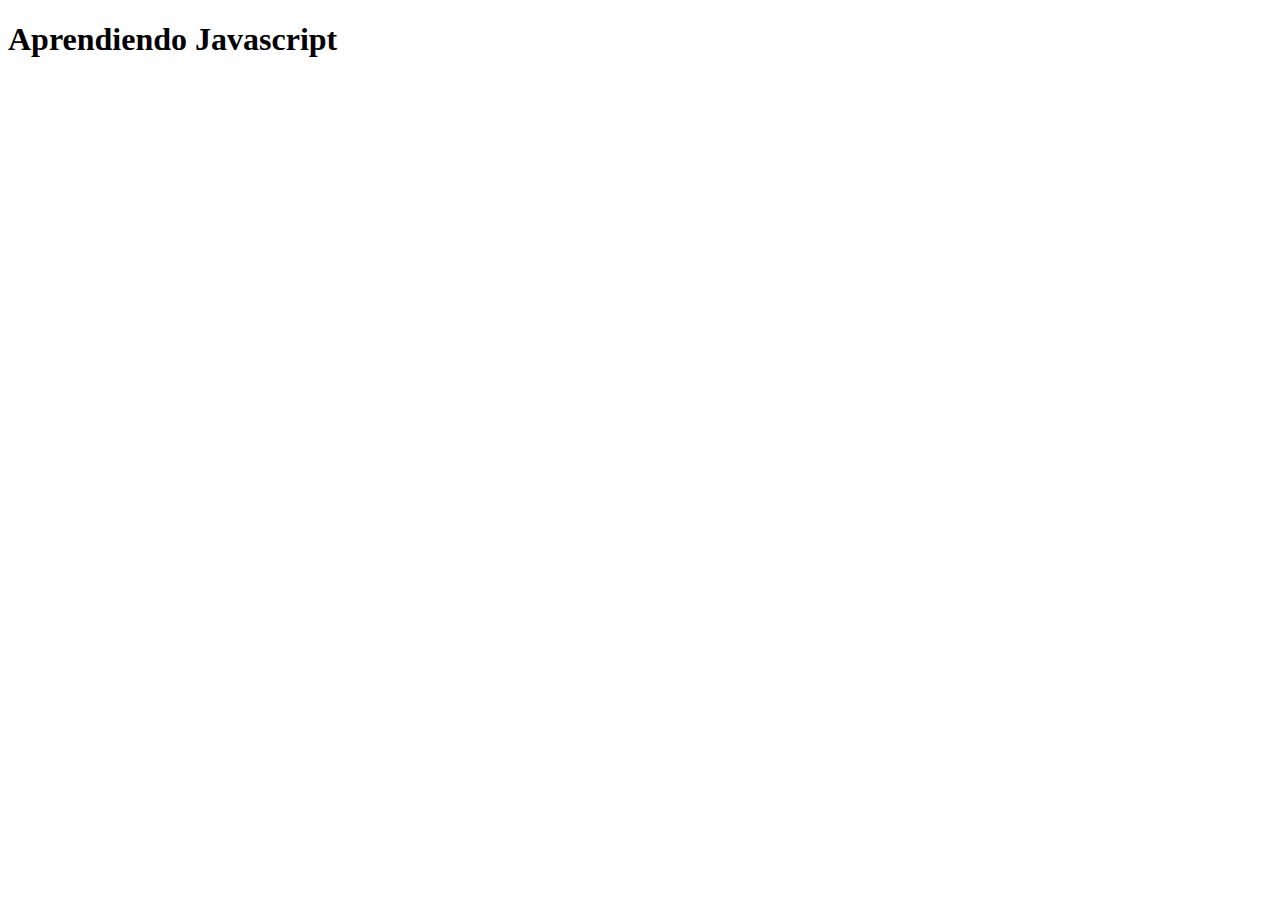
<file: index.html>
<!DOCTYPE html>
<html lang="es">
<head>
    <meta charset="UTF-8">
    <meta name="viewport" content="width=device-width, initial-scale=1.0">
    <title>Document</title>
</head>
<body> 
    <h1>Aprendiendo Javascript</h1>
    
    
    <div id="app"></div>

    <script src="app.js"></script>
</body>
</html>
</file>
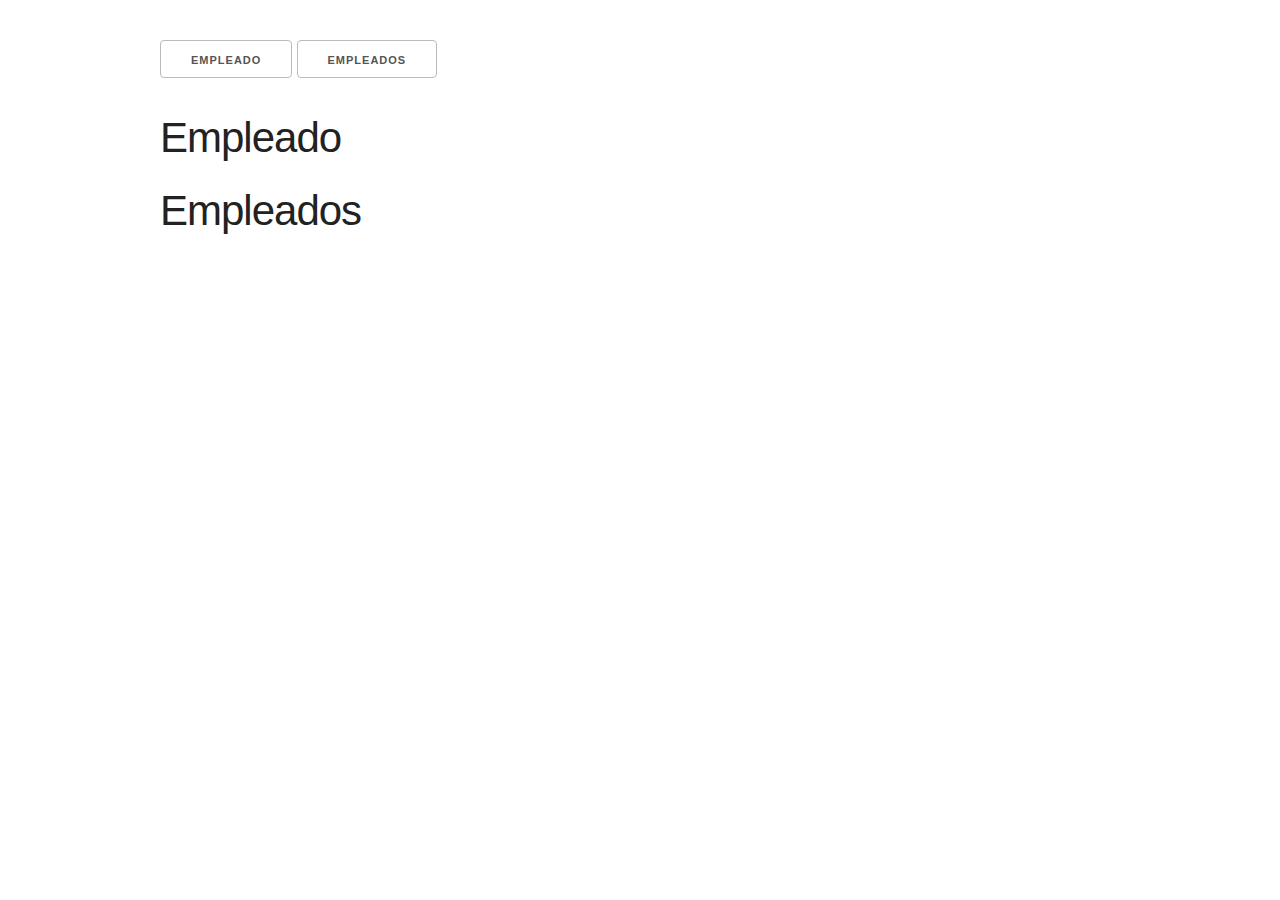
<file: ajax-json/index.html>
<!DOCTYPE html>
<html lang="en">
<head>
    <meta charset="UTF-8">
    <meta name="viewport" content="width=device-width, initial-scale=1.0">
    <meta http-equiv="X-UA-Compatible" content="ie=edge">
    <title>JavaScript Sandbox</title>
    <link rel="stylesheet" href="css/normalize.css">
    <link rel="stylesheet" href="css/skeleton.css">
    <link rel="shortcut icon" href="images/favicon.png" type="image/x-icon">
</head>
<body>
    <div class="container">
        <button id="boton1">empleado</button>
        <button id="boton2">empleados</button>
        <br><br>
        <h2>Empleado</h2>
        <div id="empleado"></div>
        <h2>Empleados</h2>
        <div id="empleados"></div>

        <script src="app.js"></script>
    </div>


    <style>
        .container {
            margin-top: 40px;
        }
    </style>
</body>
</html>
</file>
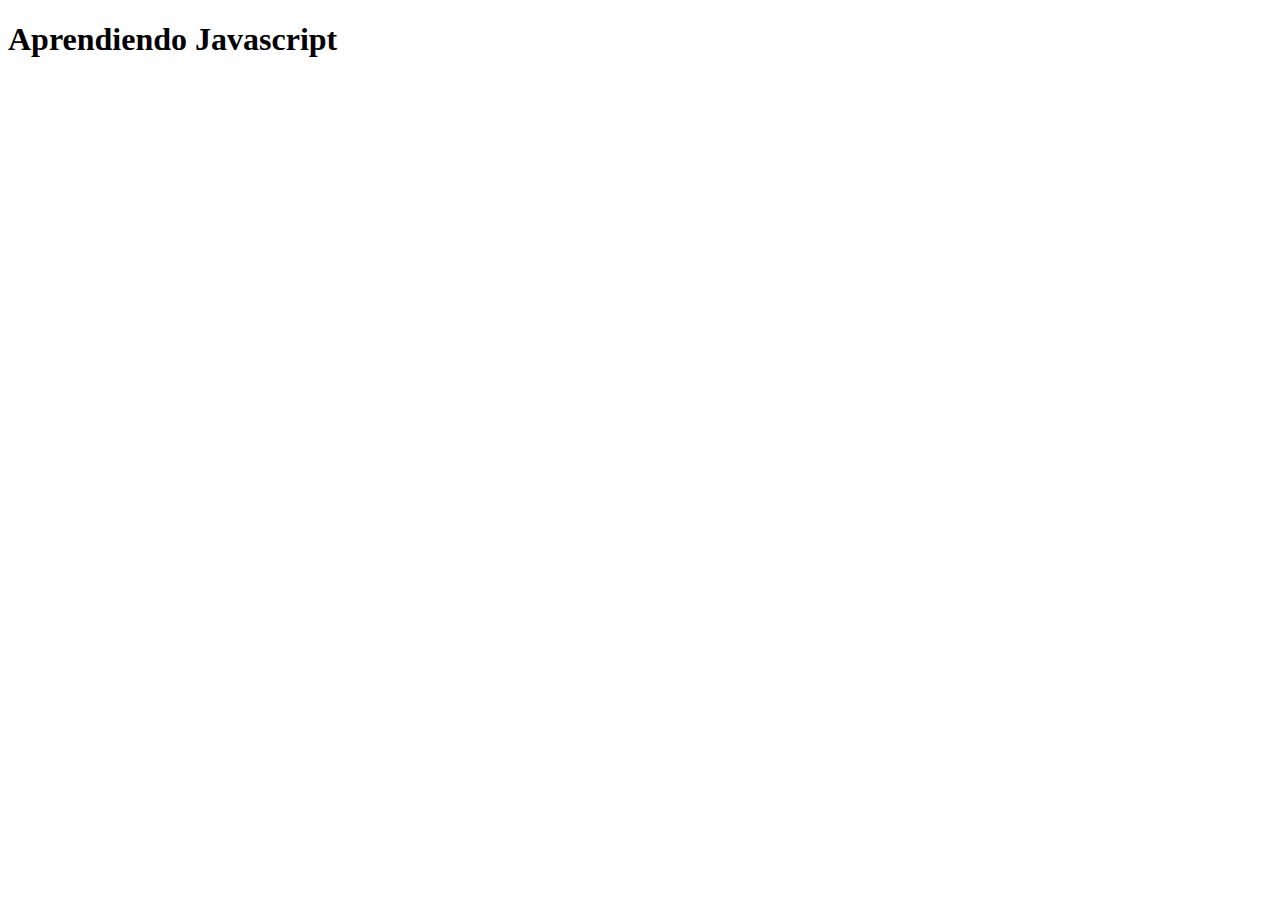
<file: async-js/index.html>
<!DOCTYPE html>
<html lang="es">
<head>
    <meta charset="UTF-8">
    <meta name="viewport" content="width=device-width, initial-scale=1.0">
    <title>Document</title>
    <style>
        .barra{
            background-color: blue;
            width: 0%;
            height: 20px;
        }
    </style>
</head>
<body>
    <h1>Aprendiendo Javascript</h1>

    <div class="barra"></div>

    <div id="app"></div>

    <script src="app.js"></script>
</body>
</html>
</file>
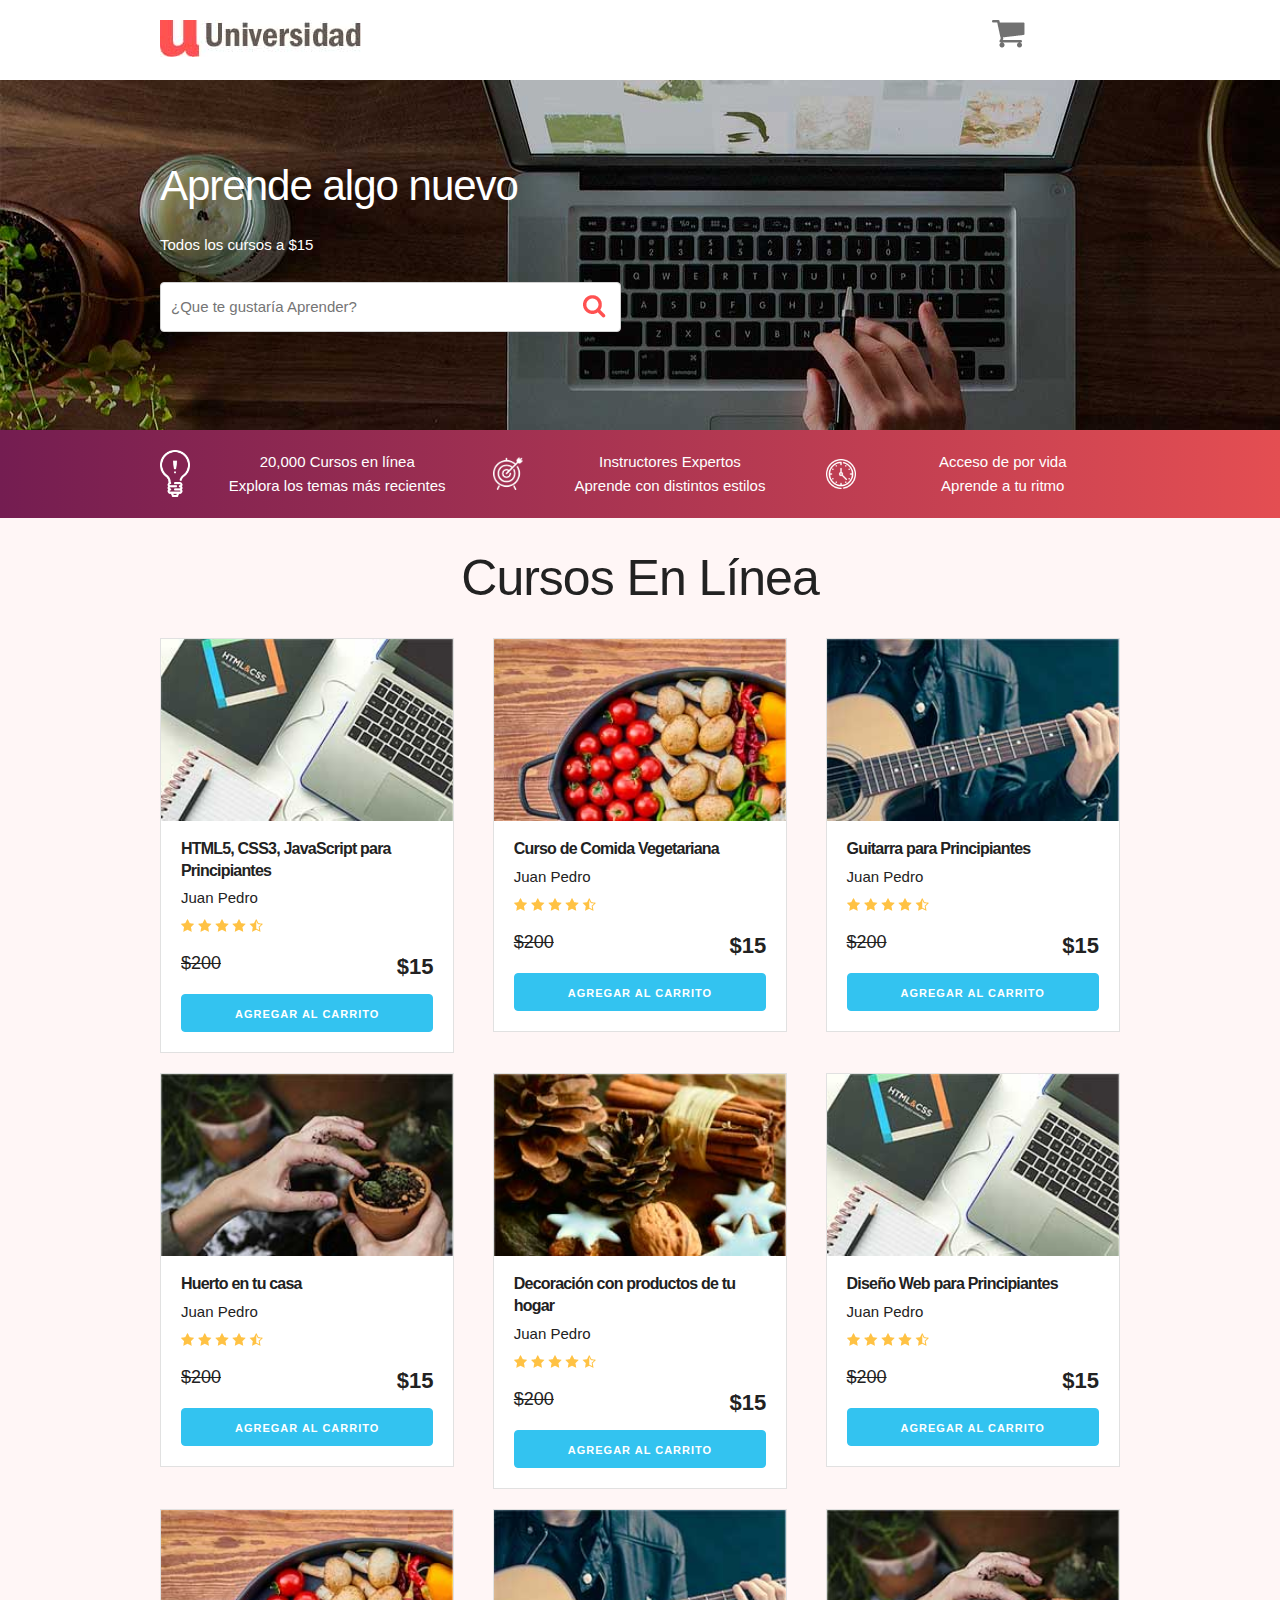
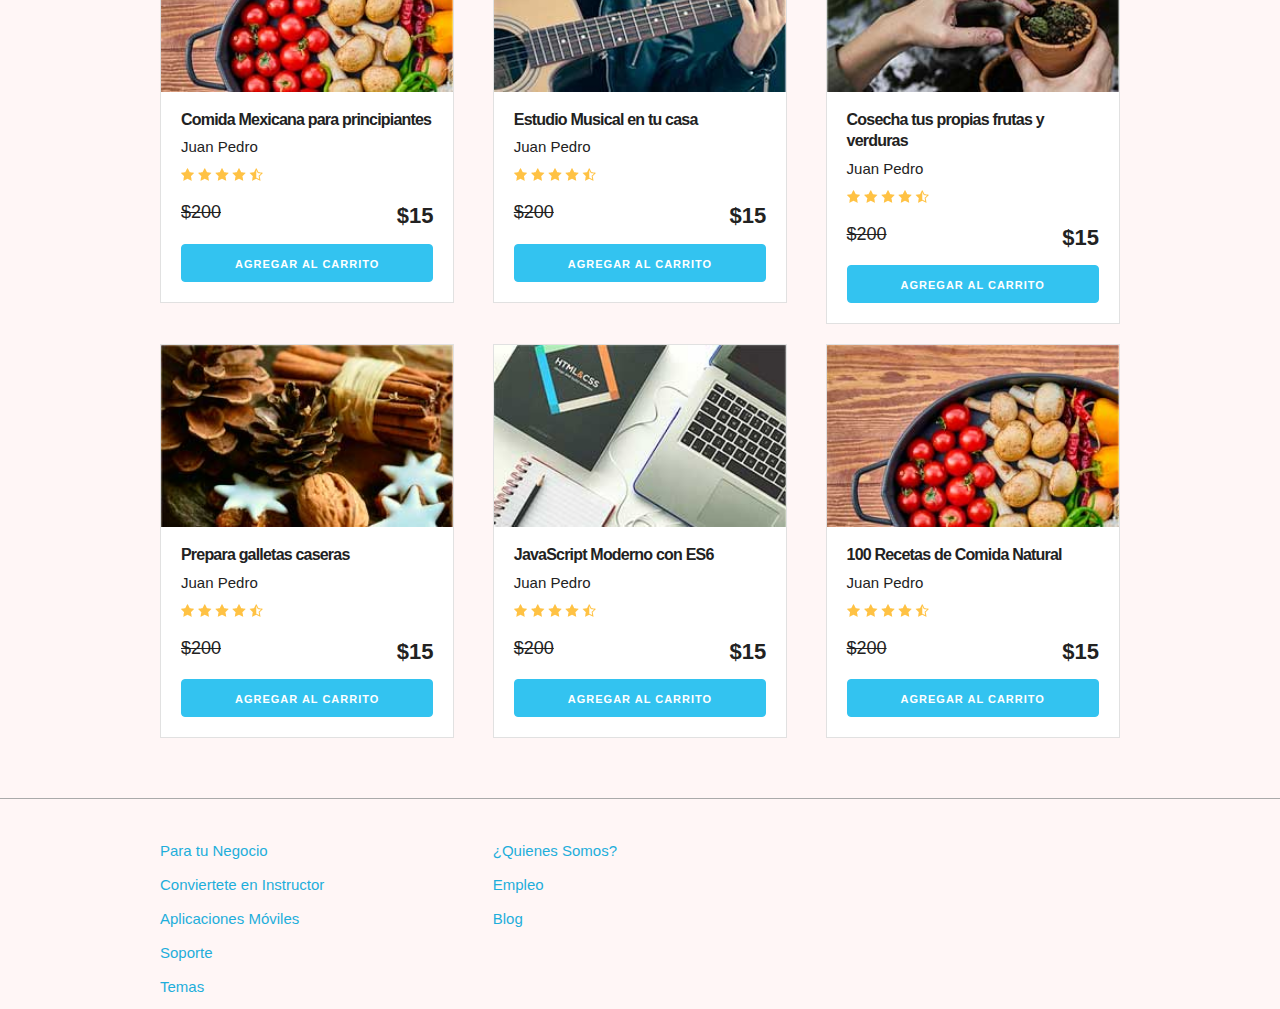
<file: carrito/index.html>
<!DOCTYPE html>
<html lang="en">
<head>
    <meta charset="UTF-8">
    <meta name="viewport" content="width=device-width, initial-scale=1.0">
    <meta http-equiv="X-UA-Compatible" content="ie=edge">
    <title>Carrito</title>
    <link rel="stylesheet" href="css/normalize.css">
    <link rel="stylesheet" href="css/skeleton.css">
    <link rel="stylesheet" href="css/custom.css">
</head>
<body>
<header id="header" class="header">
    <div class="container">
        <div class="row">
            <div class="four columns">
                <img src="img/logo.jpg" id="logo">
            </div>
            <div class="two columns u-pull-right">
                <ul>
                    <li class="submenu">
                            <img src="img/cart.png" id="img-carrito">
                            <div id="carrito">
                                    
                                    <table id="lista-carrito" class="u-full-width">
                                        <thead>
                                            <tr>
                                                <th>Imagen</th>
                                                <th>Nombre</th>
                                                <th>Precio</th>
                                                <th></th>
                                            </tr>
                                        </thead>
                                        <tbody></tbody>
                                    </table>

                                    <a href="#" id="vaciar-carrito" class="button u-full-width">Vaciar Carrito</a>
                            </div>
                    </li>
                </ul>
            </div>
        </div> 
    </div>
    </header>


    <div id="hero">
        <div class="container">
            <div class="row">
                    <div class="six columns">
                        <div class="contenido-hero">
                                <h2>Aprende algo nuevo</h2>
                                <p>Todos los cursos a $15</p>
                                <form action="#" id="busqueda" method="post" class="formulario">
                                    <input class="u-full-width" type="text" placeholder="¿Que te gustaría Aprender?" id="buscador">
                                    <input type="submit" id="submit-buscador" class="submit-buscador">
                                </form>
                        </div>
                    </div>
            </div> 
        </div>
    </div>

    <div class="barra">
        <div class="container">
            <div class="row">
                    <div class="four columns icono icono1">
                        <p>20,000 Cursos en línea <br>
                        Explora  los temas más recientes</p>
                    </div>
                    <div class="four columns icono icono2">
                        <p>Instructores Expertos <br>
                        Aprende con distintos estilos</p>
                    </div>
                    <div class="four columns icono icono3">
                        <p>Acceso de por vida <br>
                        Aprende a tu ritmo</p>
                    </div>
            </div>
        </div>

    </div>

    <div id="lista-cursos" class="container">
        <h1 id="encabezado" class="encabezado">Cursos En Línea</h1>
        <div class="row">
            <div class="four columns">
                <div class="card">
                    <img src="img/curso1.jpg" class="imagen-curso u-full-width">
                    <div class="info-card">
                        <h4>HTML5, CSS3, JavaScript para Principiantes</h4>
                        <p>Juan Pedro</p>
                        <img src="img/estrellas.png">
                        <p class="precio">$200  <span class="u-pull-right ">$15</span></p>
                        <a href="#" class="u-full-width button-primary button input agregar-carrito" data-id="1">Agregar Al Carrito</a>
                    </div>
                </div> <!--.card-->
            </div>
            <div class="four columns">
                    <div class="card">
                        <img src="img/curso2.jpg" class="imagen-curso u-full-width">
                        <div class="info-card">
                            <h4>Curso de Comida Vegetariana</h4>
                            <p>Juan Pedro</p>
                            <img src="img/estrellas.png">
                            <p class="precio">$200  <span class="u-pull-right ">$15</span></p>
                            <a href="#" class="u-full-width button-primary button input agregar-carrito" data-id="2">Agregar Al Carrito</a>
                        </div>
                    </div>
            </div>
            <div class="four columns">
                    <div class="card">
                        <img src="img/curso3.jpg" class="imagen-curso u-full-width">
                        <div class="info-card">
                            <h4>Guitarra para Principiantes</h4>
                            <p>Juan Pedro</p>
                            <img src="img/estrellas.png">
                            <p class="precio">$200  <span class="u-pull-right ">$15</span></p>
                            <a href="#" class="u-full-width button-primary button input agregar-carrito" data-id="3">Agregar Al Carrito</a>
                        </div>
                    </div> <!--.card-->
            </div>

        </div> <!--.row-->
        <div class="row">
            <div class="four columns">
                <div class="card">
                    <img src="img/curso4.jpg" class="imagen-curso u-full-width">
                    <div class="info-card">
                        <h4>Huerto en tu casa</h4>
                        <p>Juan Pedro</p>
                        <img src="img/estrellas.png">
                        <p class="precio">$200  <span class="u-pull-right ">$15</span></p>
                        <a href="#" class="u-full-width button-primary button input agregar-carrito" data-id="4">Agregar Al Carrito</a>
                    </div>
                </div> <!--.card-->
            </div>
            <div class="four columns">
                    <div class="card">
                        <img src="img/curso5.jpg" class="imagen-curso u-full-width">
                        <div class="info-card">
                            <h4>Decoración con productos de tu hogar</h4>
                            <p>Juan Pedro</p>
                            <img src="img/estrellas.png">
                            <p class="precio">$200  <span class="u-pull-right ">$15</span></p>
                            <a href="#" class="u-full-width button-primary button input agregar-carrito" data-id="5">Agregar Al Carrito</a>
                        </div>
                    </div> <!--.card-->
            </div>
            <div class="four columns">
                    <div class="card">
                        <img src="img/curso1.jpg" class="imagen-curso u-full-width">
                        <div class="info-card">
                            <h4>Diseño Web para Principiantes</h4>
                            <p>Juan Pedro</p>
                            <img src="img/estrellas.png">
                            <p class="precio">$200  <span class="u-pull-right ">$15</span></p>
                            <a href="#" class="u-full-width button-primary button input agregar-carrito" data-id="6">Agregar Al Carrito</a>
                        </div>
                    </div> <!--.card-->
            </div>
        </div> <!--.row-->
        <div class="row">
            <div class="four columns">
                <div class="card">
                    <img src="img/curso2.jpg" class="imagen-curso u-full-width">
                    <div class="info-card">
                        <h4>Comida Mexicana para principiantes</h4>
                        <p>Juan Pedro</p>
                        <img src="img/estrellas.png">
                        <p class="precio">$200  <span class="u-pull-right ">$15</span></p>
                        <a href="#" class="u-full-width button-primary button input agregar-carrito" data-id="7">Agregar Al Carrito</a>
                    </div>
                </div> <!--.card-->
            </div>
            <div class="four columns">
                    <div class="card">
                        <img src="img/curso3.jpg" class="imagen-curso u-full-width">
                        <div class="info-card">
                            <h4>Estudio Musical en tu casa</h4>
                            <p>Juan Pedro</p>
                            <img src="img/estrellas.png">
                            <p class="precio">$200  <span class="u-pull-right ">$15</span></p>
                            <a href="#" class="u-full-width button-primary button input agregar-carrito" data-id="8">Agregar Al Carrito</a>
                        </div>
                    </div> <!--.card-->
            </div>
            <div class="four columns">
                    <div class="card">
                        <img src="img/curso4.jpg" class="imagen-curso u-full-width">
                        <div class="info-card">
                            <h4>Cosecha tus propias frutas y verduras</h4>
                            <p>Juan Pedro</p>
                            <img src="img/estrellas.png">
                            <p class="precio">$200  <span class="u-pull-right ">$15</span></p>
                            <a href="#" class="u-full-width button-primary button input agregar-carrito" data-id="9">Agregar Al Carrito</a>
                        </div>
                    </div> <!--.card-->
            </div>
        </div> <!--.row-->
        <div class="row">
                <div class="four columns">
                    <div class="card">
                        <img src="img/curso5.jpg" class="imagen-curso u-full-width">
                        <div class="info-card">
                            <h4>Prepara galletas caseras</h4>
                            <p>Juan Pedro</p>
                            <img src="img/estrellas.png">
                            <p class="precio">$200  <span class="u-pull-right ">$15</span></p>
                            <a href="#" class="u-full-width button-primary button input agregar-carrito" data-id="10">Agregar Al Carrito</a>
                        </div>
                    </div> <!--.card-->
                </div>
                <div class="four columns">
                        <div class="card">
                            <img src="img/curso1.jpg" class="imagen-curso u-full-width">
                            <div class="info-card">
                                <h4>JavaScript Moderno con ES6</h4>
                                <p>Juan Pedro</p>
                                <img src="img/estrellas.png">
                                <p class="precio">$200  <span class="u-pull-right ">$15</span></p>
                                <a href="#" class="u-full-width button-primary button input agregar-carrito" data-id="11">Agregar Al Carrito</a>
                            </div>
                        </div> <!--.card-->
                </div>
                <div class="four columns">
                        <div class="card">
                            <img src="img/curso2.jpg" class="imagen-curso u-full-width">
                            <div class="info-card">
                                <h4>100 Recetas de Comida Natural</h4>
                                <p>Juan Pedro</p>
                                <img src="img/estrellas.png">
                                <p class="precio">$200  <span class="u-pull-right ">$15</span></p>
                                <a href="#" class="u-full-width button-primary button input agregar-carrito" data-id="12">Agregar Al Carrito</a>
                            </div>
                        </div> <!--.card-->
                </div>
            </div> <!--.row-->
    </div>  

    <footer id="footer" class="footer">
        <div class="container">
            <div class="row">
                    <div class="four columns">
                            <nav id="principal" class="menu">
                                <a class="enlace" href="#">Para tu Negocio</a>
                                <a class="enlace" href="#">Conviertete en Instructor</a>
                                <a class="enlace" href="#">Aplicaciones Móviles</a>
                                <a class="enlace" href="#">Soporte</a>
                                <a class="enlace" href="#">Temas</a>
                            </nav>
                    </div>
                    <div class="four columns">
                            <nav id="secundaria" class="menu">
                                <a class="enlace" href="#">¿Quienes Somos?</a>
                                <a class="enlace" href="#">Empleo</a>
                                <a class="enlace" href="#">Blog</a>
                            </nav>
                    </div>
            </div>
        </div>
    </footer>

    <script src="js/app.js"></script>

</body>
</html>
</file>
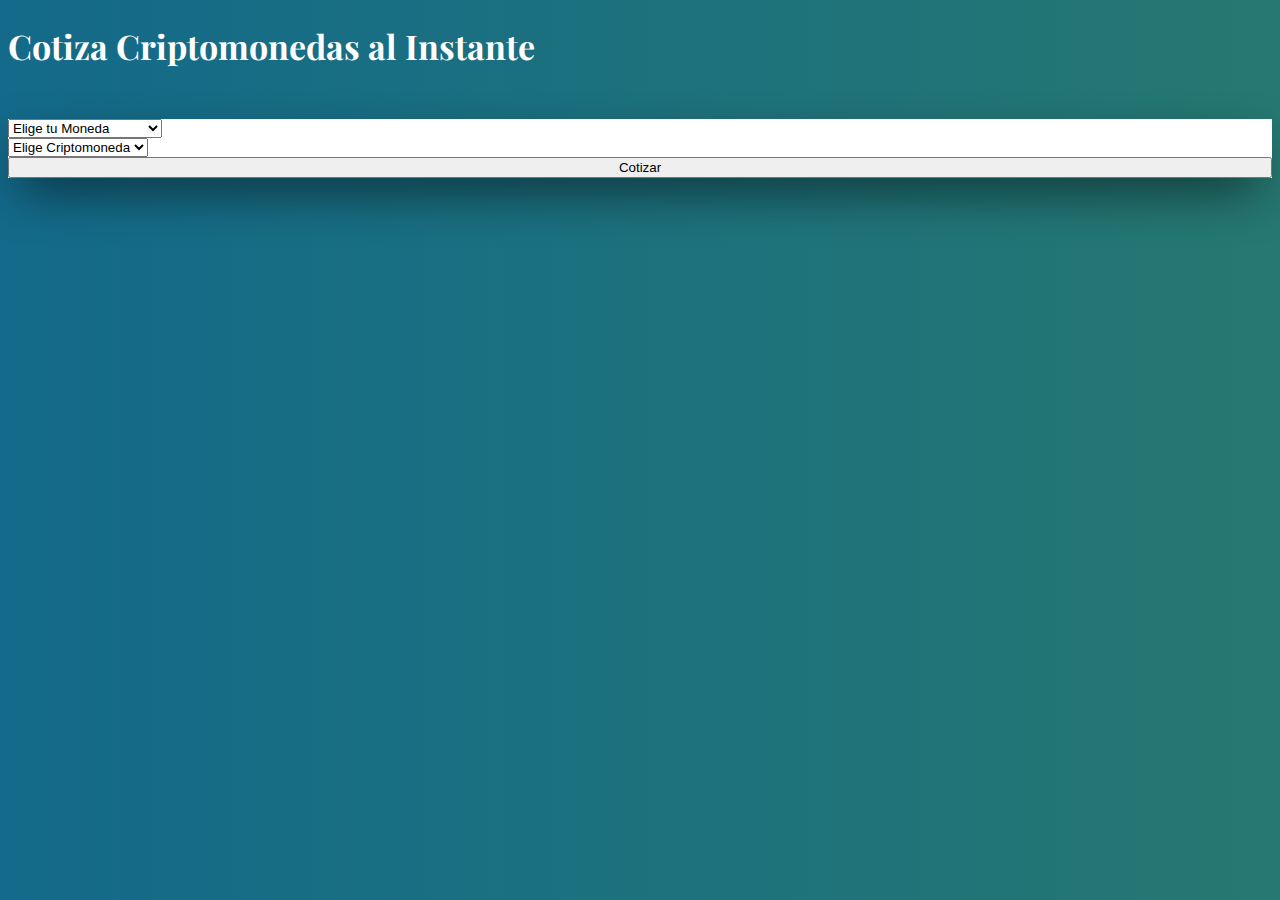
<file: criptomonedas/index.html>
<!DOCTYPE html>
<html lang="en">
<head>
    <meta charset="UTF-8">
    <meta name="viewport" content="width=device-width, initial-scale=1.0">
    <meta http-equiv="X-UA-Compatible" content="ie=edge">
    <title>Criptomonedas </title>
     
     <link href="https://bootswatch.com/4/sandstone/bootstrap.min.css" rel="stylesheet">
    <link href="https://fonts.googleapis.com/css?family=Playfair+Display" rel="stylesheet">
    <link href="css/style.css" rel="stylesheet">
</head>
<body>
    <h1 class="text-center my-5">Cotiza Criptomonedas al Instante</h1>
    <div class="container contenido-principal">

        <div class="row justify-content-center">
            <form class="col-10 col-md-8" id="formulario">
                <div class="formulario-cotizar row">
                        <div class="form-group col-12 col-md-4">
                            <select id="moneda" class="form-control">
                                <option value="" disabled selected>Elige tu Moneda </option>
                                <option value="USD">Dolar Estadounidense</option>
                                <option value="COP">Peso Colombiano</option>
                                <option value="GBP">Libras</option>
                                <option value="EUR">Euros</option>
                            </select>
                        </div>    
                        <div class="form-group col-12 col-md-4">
                            <select id="criptomoneda" class="form-control">
                                <option value="" disabled selected>Elige Criptomoneda</option>
                            </select>
                        </div>
                        <div class="form-group col-12 col-md-4">
                            <input type="submit" class="btn btn-success" value="Cotizar">
                        </div>
                </div><!--.formulario-cotizar-->

                <div class="panel-resultados row justify-content-center mt-5">
                    <div class="contenido-spinner">
                        <div class="spinner">
                            <div class="bounce1"></div>
                            <div class="bounce2"></div>
                            <div class="bounce3"></div>
                        </div>
                    </div>
                    <div class="mensajes col-12"></div>
                    <div id="resultado" class="col-12"></div>
                </div><!--panel-resultados-->
            </form>
        </div> 
    </div>
    <script src="js/api.js"></script>
    <script src="js/ui.js"></script>
    <script src="js/app.js"></script>
</body>
</html>
</file>
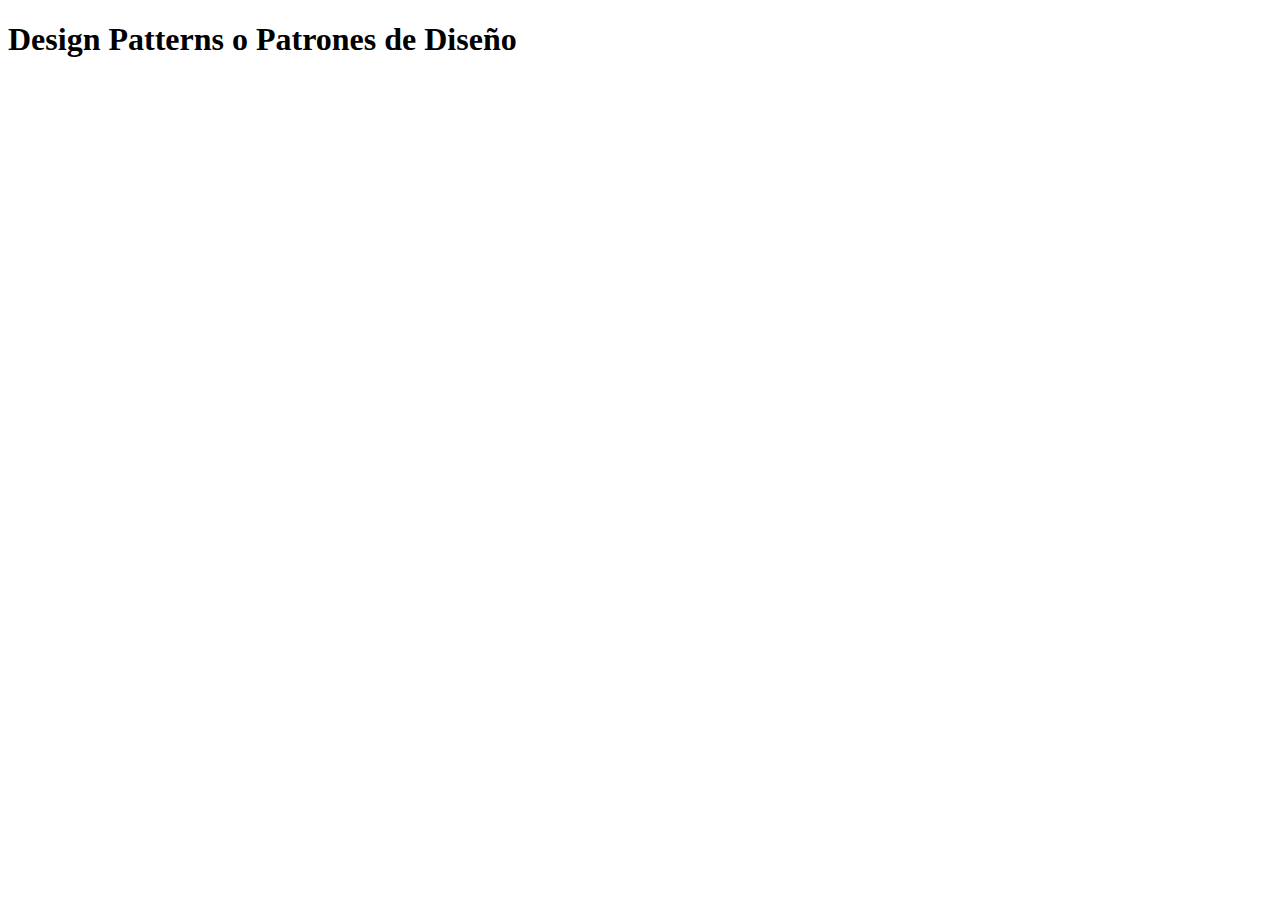
<file: design-patterns/index.html>
<!DOCTYPE html>
<html lang="es">

<head>
    <meta charset="UTF-8">
    <meta name="viewport" content="width=device-width, initial-scale=1.0">
    <title>Patrones de Diseño JS</title>
</head>

<body>
    <h1>Design Patterns o Patrones de Diseño</h1>


    <div id="app"></div>

    <!-- <script src="js/module.js"></script> -->
    <!-- <script src="js/factory.js"></script> -->
    <!-- <script src="js/singleton.js"></script> -->
    <!-- <script src="js/builder.js"></script> -->
    <!-- <script src="js/observer.js"></script> -->
    <!-- <script src="js/mediator.js"></script> -->
    <script src="js/namespace.js"></script>
</body>

</html>
</file>
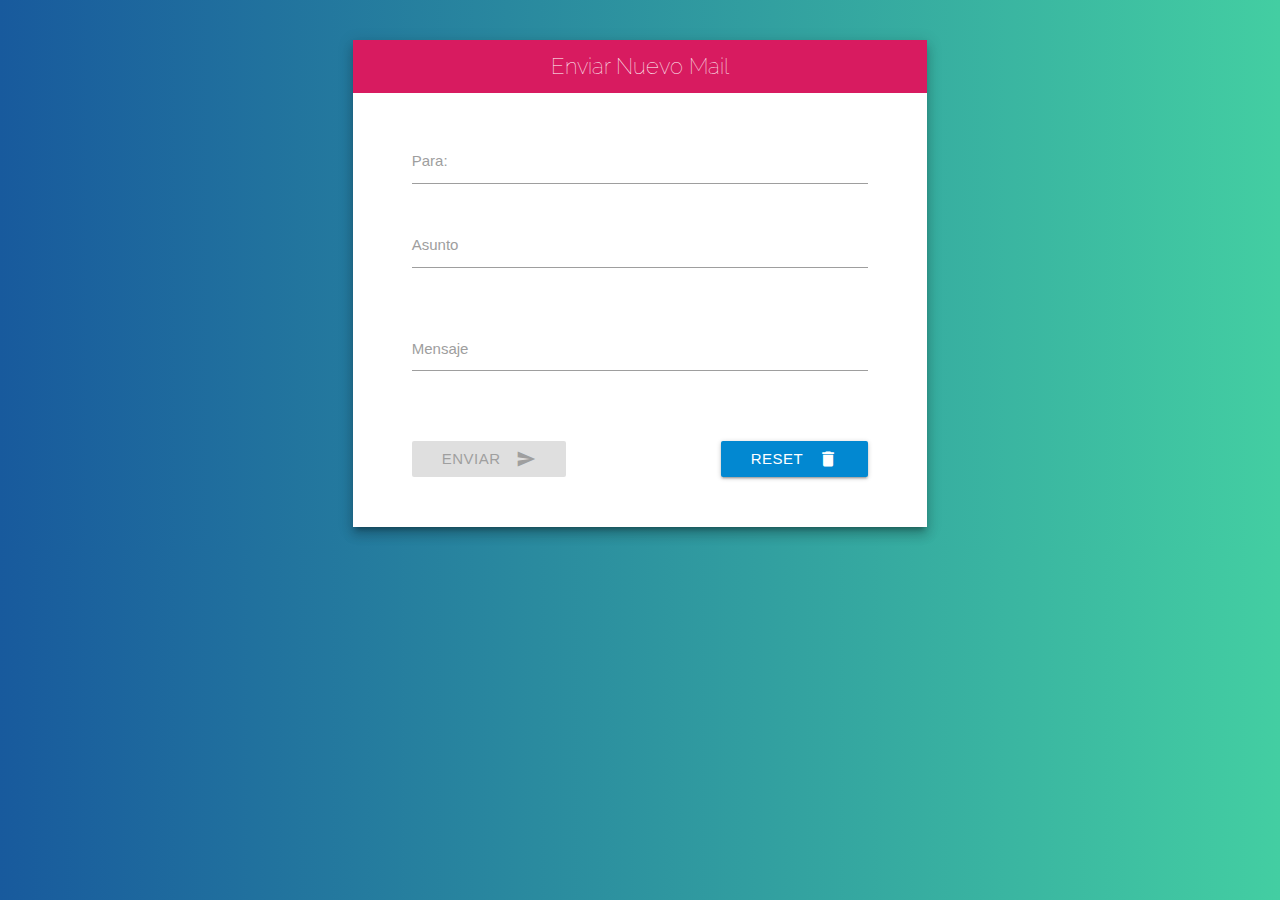
<file: email/index.html>
<!DOCTYPE html>
<html>
  <head>
    <link href="https://fonts.googleapis.com/icon?family=Material+Icons" rel="stylesheet">
    <link href="https://fonts.googleapis.com/css?family=Raleway:100,300" rel="stylesheet">
    <link type="text/css" rel="stylesheet" href="css/materialize.min.css"  media="screen,projection"/>
    <link rel="stylesheet" href="css/custom.css">
    <meta name="viewport" content="width=device-width, initial-scale=1.0"/>
    <title>Enviar mail</title>
  </head>
  <body>

    <div class="container">
        <div class="row">
            <div class="col s8 offset-s2">
                <div id="contenido" class="m2">
                    
                    <header id="header" class=" pink darken-1">
                        Enviar Nuevo Mail
                    </header>
                    <form id="enviar-mail" action="#" class="col s10 offset-s1">
                        <div class="row">
                                <div class="input-field col s12">
                                    <input id="email" type="email">
                                    <label for="email">Para:</label>
                                </div>
                                <div class="input-field col s12">
                                        <input id="asunto" type="text">
                                        <label for="asunto">Asunto</label>
                                </div>
                        </div>

                            <div class="row">
                                <div class="input-field col s12">
                                <textarea id="mensaje" class="materialize-textarea"></textarea>
                                <label for="mensaje">Mensaje</label>
                                </div>
                            </div>
                            <div class="row" id="loaders">
    
                                <img id="spinner" src="img/spinner.gif" width="150">
                            </div>
                            <div class="row">
                                    <div class="col s6">
                                        <button id="enviar" class="btn waves-effect waves-light  pink darken-2" type="submit" name="action">Enviar
                                                <i class="material-icons right">send</i>
                                        </button>
                                    </div>
                                    <div class="col s6">
                                        <button id="resetBtn" class="btn waves-effect waves-light light-blue darken-2" type="submit">Reset
                                                <i class="material-icons right">delete</i>
                                        </button>
                                    </div>
                            </div>
                    </form> 
                    
                </div> <!--.contenido-->
            </div>
        </div>
    </div>
    <script type="text/javascript" src="https://code.jquery.com/jquery-3.2.1.min.js"></script>
    <script type="text/javascript" src="js/materialize.min.js"></script>
    <script src="js/app.js"></script>
  </body>
</html>
</file>
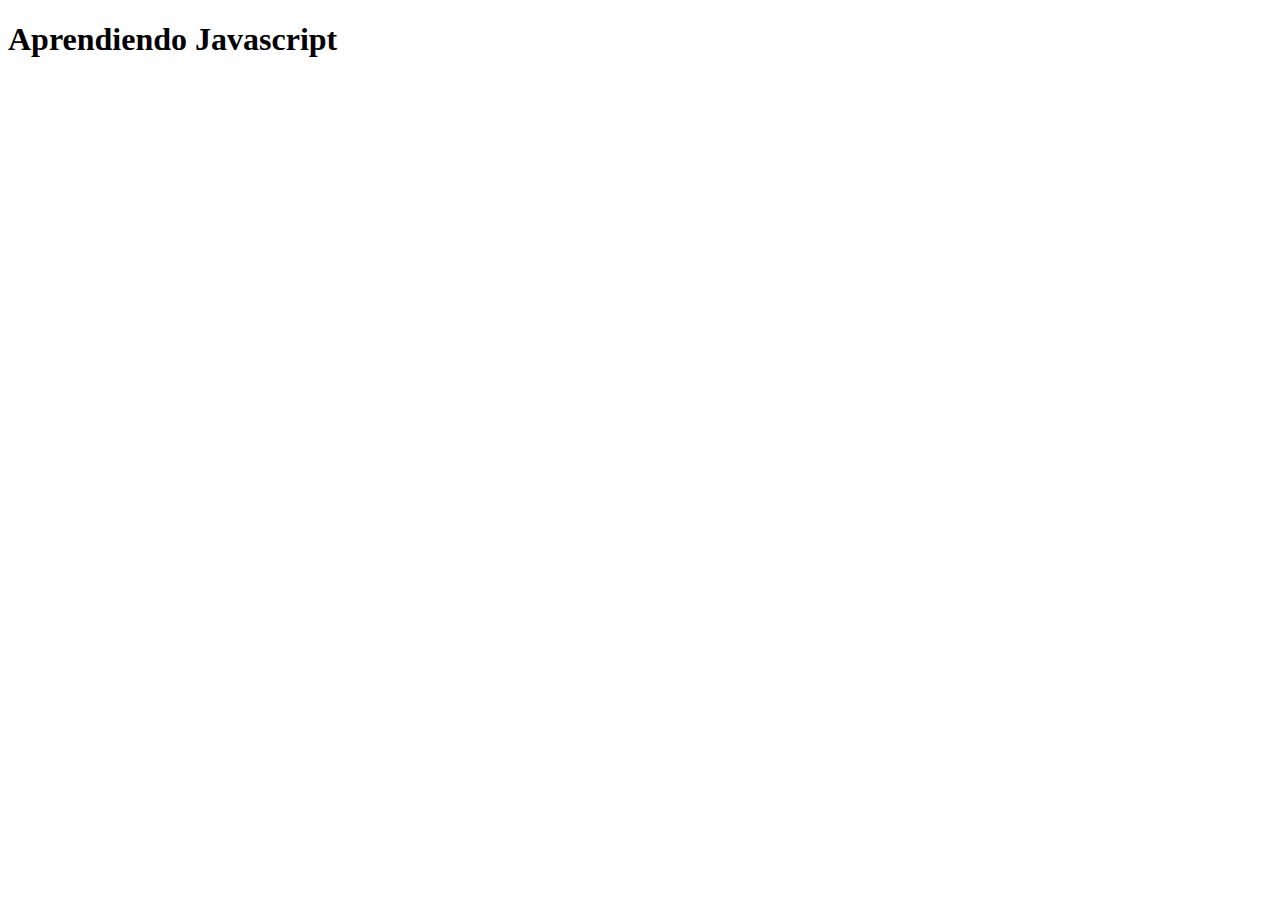
<file: es6/index.html>
<!DOCTYPE html>
<html lang="es">

<head>
    <meta charset="UTF-8">
    <meta name="viewport" content="width=device-width, initial-scale=1.0">
    <title>Document</title>
</head>

<body>
    <h1>Aprendiendo Javascript</h1>


    <div id="app"></div>

    <script src="app.js"></script>
</body>

</html>
</file>
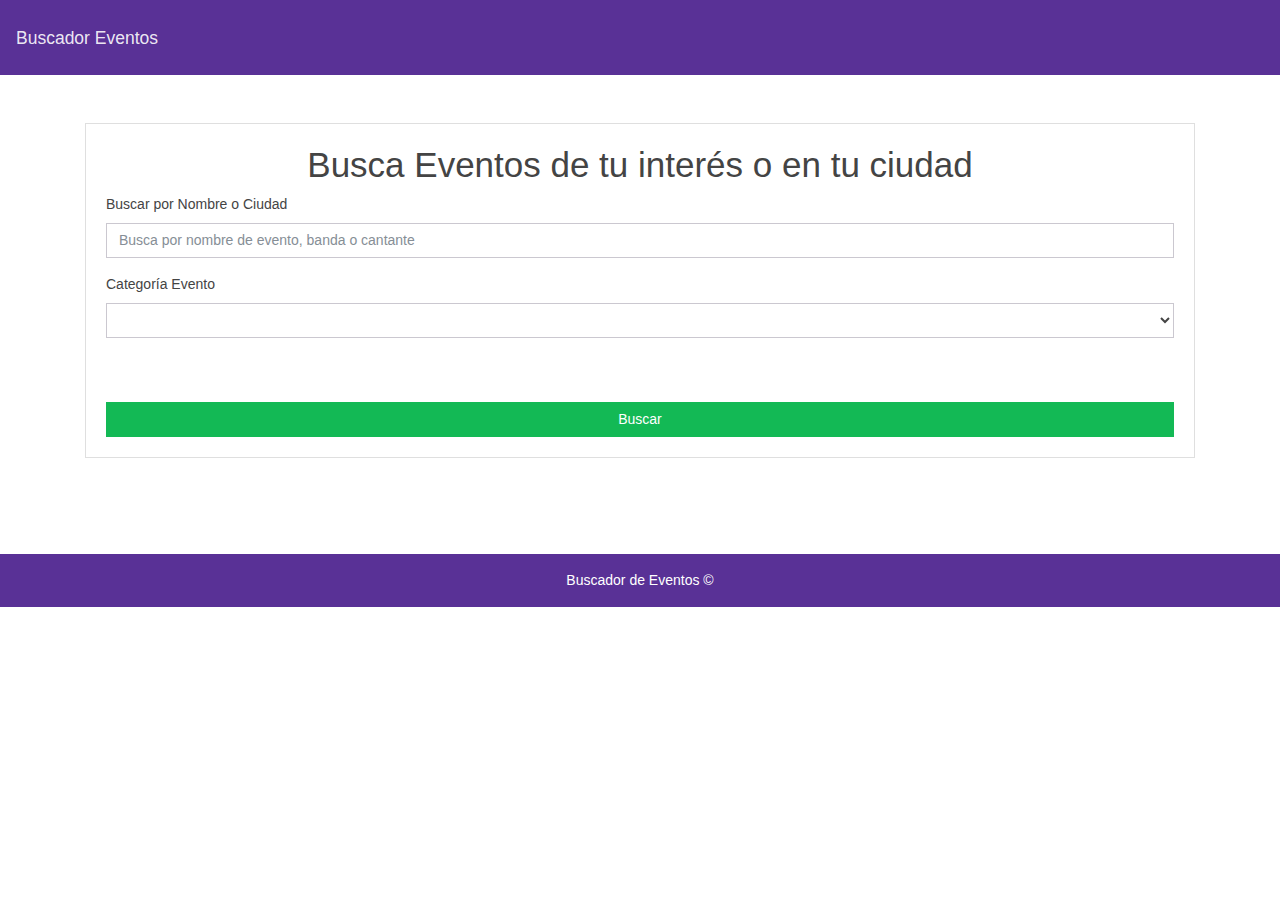
<file: eventos/index.html>
<!DOCTYPE html>
<html lang="en">
<head>
     <meta charset="UTF-8">
     <meta name="viewport" content="width=device-width, initial-scale=1.0">
     <meta http-equiv="X-UA-Compatible" content="ie=edge">
     <title>Eventos</title>
     <link rel="stylesheet" href="css/bootstrap.css">
</head>
<body>
    <nav class="navbar navbar-expand-lg navbar-dark bg-primary mb-5">
        <a class="navbar-brand" href="#">Buscador Eventos</a>
    </nav> 
     <div class="container buscador">
               <div id="buscador" class=" card card-body">
                   <h1 class="text-center">Busca Eventos de tu interés o en tu ciudad</h1>

                   <div class="form-group">
                        <label for="exampleSelect1">Buscar por Nombre o Ciudad</label>
                        <input type="text" id="evento" class="form-control" placeholder="Busca por nombre de evento, banda o cantante"> 
                    </div>
                     
                   <div class="form-group">
                        <label for="exampleSelect1">Categoría Evento</label>
                        <select class="form-control" id="listado-categorias"></select>
                    </div>


                   <input type="submit" class="mt-5 form-control btn btn-success" id="buscarBtn" value="Buscar">
               </div>  
               <div id="resultado-eventos" class="row mt-5"></div>
           </div>
       
           <footer class="mt-5 p-3 text-center bg-primary">
               Buscador de Eventos &copy;
           </footer>
       
          <script src="js/eventbrite.js"></script>
          <script src="js/interfaz.js"></script>
          <script src="js/app.js"></script>
           <style>
                .texto-info {
                   font-weight: bold;
                   margin-top: 30px;
                }
                footer {
                     color: white;
                }
           </style>
</body>
</html>
</file>
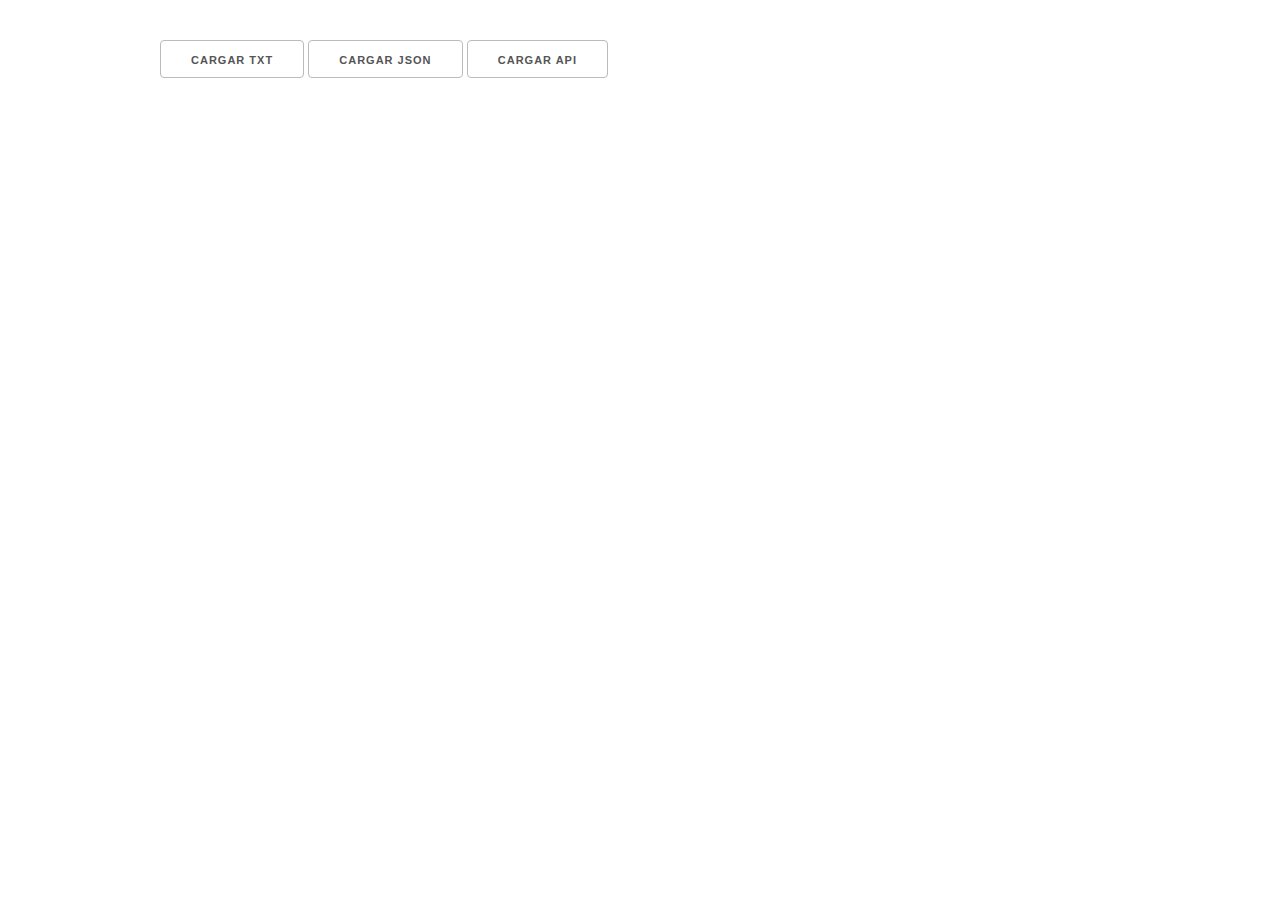
<file: fetchapi/index.html>
<!DOCTYPE html>
<html lang="en">
<head>
    <meta charset="UTF-8">
    <meta name="viewport" content="width=device-width, initial-scale=1.0">
    <meta http-equiv="X-UA-Compatible" content="ie=edge">
    <title>Document</title>
    <link rel="stylesheet" href="css/normalize.css">
    <link rel="stylesheet" href="css/skeleton.css">
</head>
<body>
    <div class="container" style="margin-top: 40px">
        <a href="#" id="txtBtn" class="button">Cargar TXT</a>
        <a href="#" id="jsonBtn" class="button">Cargar JSON</a>
        <a href="#" id="apiBtn" class="button">Cargar API</a>
    </div>

    <div class="container">
            <div id="resultado"></div>
    </div>
   
    

    <script src="js/app.js"></script>
</body>
</html>
</file>
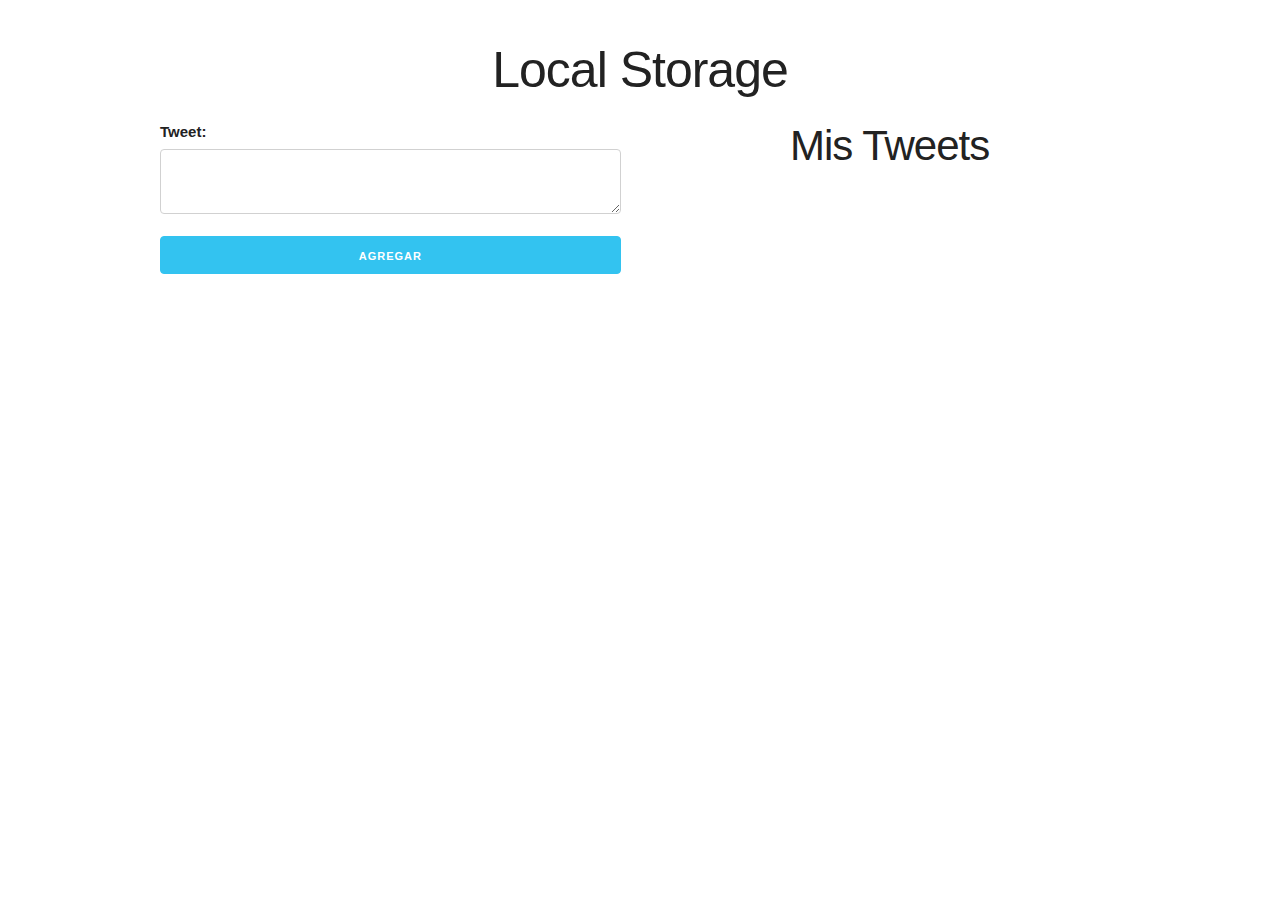
<file: formularioLS/index.html>
<!DOCTYPE html>
<html lang="es">
<head>
    <meta charset="UTF-8">
    <meta name="viewport" content="width=device-width, initial-scale=1.0">
    <meta http-equiv="X-UA-Compatible" content="ie=edge">
    <title>Document</title>
    <link rel="stylesheet" href="assets/css/normalize.css">
    <link rel="stylesheet" href="assets/css/skeleton.css">
    <link rel="stylesheet" href="assets/css/custom.css">
</head>
<body>

    <div id="contenido">
        <div class="container">

            <h1>Local Storage</h1>
            <div class="row">
                <div class="six columns">
                    <label for="tweet">Tweet:</label>
                    <form action="#" id="formulario">
                            <label for="tweet"></label>
                            <textarea id="tweet" class="u-full-width"></textarea>
                            <input type="submit" class="button u-full-width button-primary" value="Agregar">
                    </form>
                </div>
                <div class="six columns">
                    <h2>Mis Tweets</h2>
                    <div id="lista-tweets"></div>
                </div>
            </div>

        </div>
    </div> <!--#contenido-->

    <script src="assets/js/app.js"></script>
</body>
</html>
</file>
<file: ajax-json/css/skeleton.css>
/*
* Skeleton V2.0.4
* Copyright 2014, Dave Gamache
* www.getskeleton.com
* Free to use under the MIT license.
* http://www.opensource.org/licenses/mit-license.php
* 12/29/2014
*/


/* Table of contents
––––––––––––––––––––––––––––––––––––––––––––––––––
- Grid
- Base Styles
- Typography
- Links
- Buttons
- Forms
- Lists
- Code
- Tables
- Spacing
- Utilities
- Clearing
- Media Queries
*/


/* Grid
–––––––––––––––––––––––––––––––––––––––––––––––––– */
.container {
  position: relative;
  width: 100%;
  max-width: 960px;
  margin: 0 auto;
  padding: 0 20px;
  box-sizing: border-box; }
.column,
.columns {
  width: 100%;
  float: left;
  box-sizing: border-box; }

/* For devices larger than 400px */
@media (min-width: 400px) {
  .container {
    width: 85%;
    padding: 0; }
}

/* For devices larger than 550px */
@media (min-width: 550px) {
  .container {
    width: 80%; }
  .column,
  .columns {
    margin-left: 4%; }
  .column:first-child,
  .columns:first-child {
    margin-left: 0; }

  .one.column,
  .one.columns                    { width: 4.66666666667%; }
  .two.columns                    { width: 13.3333333333%; }
  .three.columns                  { width: 22%;            }
  .four.columns                   { width: 30.6666666667%; }
  .five.columns                   { width: 39.3333333333%; }
  .six.columns                    { width: 48%;            }
  .seven.columns                  { width: 56.6666666667%; }
  .eight.columns                  { width: 65.3333333333%; }
  .nine.columns                   { width: 74.0%;          }
  .ten.columns                    { width: 82.6666666667%; }
  .eleven.columns                 { width: 91.3333333333%; }
  .twelve.columns                 { width: 100%; margin-left: 0; }

  .one-third.column               { width: 30.6666666667%; }
  .two-thirds.column              { width: 65.3333333333%; }

  .one-half.column                { width: 48%; }

  /* Offsets */
  .offset-by-one.column,
  .offset-by-one.columns          { margin-left: 8.66666666667%; }
  .offset-by-two.column,
  .offset-by-two.columns          { margin-left: 17.3333333333%; }
  .offset-by-three.column,
  .offset-by-three.columns        { margin-left: 26%;            }
  .offset-by-four.column,
  .offset-by-four.columns         { margin-left: 34.6666666667%; }
  .offset-by-five.column,
  .offset-by-five.columns         { margin-left: 43.3333333333%; }
  .offset-by-six.column,
  .offset-by-six.columns          { margin-left: 52%;            }
  .offset-by-seven.column,
  .offset-by-seven.columns        { margin-left: 60.6666666667%; }
  .offset-by-eight.column,
  .offset-by-eight.columns        { margin-left: 69.3333333333%; }
  .offset-by-nine.column,
  .offset-by-nine.columns         { margin-left: 78.0%;          }
  .offset-by-ten.column,
  .offset-by-ten.columns          { margin-left: 86.6666666667%; }
  .offset-by-eleven.column,
  .offset-by-eleven.columns       { margin-left: 95.3333333333%; }

  .offset-by-one-third.column,
  .offset-by-one-third.columns    { margin-left: 34.6666666667%; }
  .offset-by-two-thirds.column,
  .offset-by-two-thirds.columns   { margin-left: 69.3333333333%; }

  .offset-by-one-half.column,
  .offset-by-one-half.columns     { margin-left: 52%; }

}


/* Base Styles
–––––––––––––––––––––––––––––––––––––––––––––––––– */
/* NOTE
html is set to 62.5% so that all the REM measurements throughout Skeleton
are based on 10px sizing. So basically 1.5rem = 15px :) */
html {
  font-size: 62.5%; }
body {
  font-size: 1.5em; /* currently ems cause chrome bug misinterpreting rems on body element */
  line-height: 1.6;
  font-weight: 400;
  font-family: "Raleway", "HelveticaNeue", "Helvetica Neue", Helvetica, Arial, sans-serif;
  color: #222; }


/* Typography
–––––––––––––––––––––––––––––––––––––––––––––––––– */
h1, h2, h3, h4, h5, h6 {
  margin-top: 0;
  margin-bottom: 2rem;
  font-weight: 300; }
h1 { font-size: 4.0rem; line-height: 1.2;  letter-spacing: -.1rem;}
h2 { font-size: 3.6rem; line-height: 1.25; letter-spacing: -.1rem; }
h3 { font-size: 3.0rem; line-height: 1.3;  letter-spacing: -.1rem; }
h4 { font-size: 2.4rem; line-height: 1.35; letter-spacing: -.08rem; }
h5 { font-size: 1.8rem; line-height: 1.5;  letter-spacing: -.05rem; }
h6 { font-size: 1.5rem; line-height: 1.6;  letter-spacing: 0; }

/* Larger than phablet */
@media (min-width: 550px) {
  h1 { font-size: 5.0rem; }
  h2 { font-size: 4.2rem; }
  h3 { font-size: 3.6rem; }
  h4 { font-size: 3.0rem; }
  h5 { font-size: 2.4rem; }
  h6 { font-size: 1.5rem; }
}

p {
  margin-top: 0; }


/* Links
–––––––––––––––––––––––––––––––––––––––––––––––––– */
a {
  color: #1EAEDB; }
a:hover {
  color: #0FA0CE; }


/* Buttons
–––––––––––––––––––––––––––––––––––––––––––––––––– */
.button,
button,
input[type="submit"],
input[type="reset"],
input[type="button"] {
  display: inline-block;
  height: 38px;
  padding: 0 30px;
  color: #555;
  text-align: center;
  font-size: 11px;
  font-weight: 600;
  line-height: 38px;
  letter-spacing: .1rem;
  text-transform: uppercase;
  text-decoration: none;
  white-space: nowrap;
  background-color: transparent;
  border-radius: 4px;
  border: 1px solid #bbb;
  cursor: pointer;
  box-sizing: border-box; }
.button:hover,
button:hover,
input[type="submit"]:hover,
input[type="reset"]:hover,
input[type="button"]:hover,
.button:focus,
button:focus,
input[type="submit"]:focus,
input[type="reset"]:focus,
input[type="button"]:focus {
  color: #333;
  border-color: #888;
  outline: 0; }
.button.button-primary,
button.button-primary,
input[type="submit"].button-primary,
input[type="reset"].button-primary,
input[type="button"].button-primary {
  color: #FFF;
  background-color: #33C3F0;
  border-color: #33C3F0; }
.button.button-primary:hover,
button.button-primary:hover,
input[type="submit"].button-primary:hover,
input[type="reset"].button-primary:hover,
input[type="button"].button-primary:hover,
.button.button-primary:focus,
button.button-primary:focus,
input[type="submit"].button-primary:focus,
input[type="reset"].button-primary:focus,
input[type="button"].button-primary:focus {
  color: #FFF;
  background-color: #1EAEDB;
  border-color: #1EAEDB; }


/* Forms
–––––––––––––––––––––––––––––––––––––––––––––––––– */
input[type="email"],
input[type="number"],
input[type="search"],
input[type="text"],
input[type="tel"],
input[type="url"],
input[type="password"],
textarea,
select {
  height: 38px;
  padding: 6px 10px; /* The 6px vertically centers text on FF, ignored by Webkit */
  background-color: #fff;
  border: 1px solid #D1D1D1;
  border-radius: 4px;
  box-shadow: none;
  box-sizing: border-box; }
/* Removes awkward default styles on some inputs for iOS */
input[type="email"],
input[type="number"],
input[type="search"],
input[type="text"],
input[type="tel"],
input[type="url"],
input[type="password"],
textarea {
  -webkit-appearance: none;
     -moz-appearance: none;
          appearance: none; }
textarea {
  min-height: 65px;
  padding-top: 6px;
  padding-bottom: 6px; }
input[type="email"]:focus,
input[type="number"]:focus,
input[type="search"]:focus,
input[type="text"]:focus,
input[type="tel"]:focus,
input[type="url"]:focus,
input[type="password"]:focus,
textarea:focus,
select:focus {
  border: 1px solid #33C3F0;
  outline: 0; }
label,
legend {
  display: block;
  margin-bottom: .5rem;
  font-weight: 600; }
fieldset {
  padding: 0;
  border-width: 0; }
input[type="checkbox"],
input[type="radio"] {
  display: inline; }
label > .label-body {
  display: inline-block;
  margin-left: .5rem;
  font-weight: normal; }


/* Lists
–––––––––––––––––––––––––––––––––––––––––––––––––– */
ul {
  list-style: circle inside; }
ol {
  list-style: decimal inside; }
ol, ul {
  padding-left: 0;
  margin-top: 0; }
ul ul,
ul ol,
ol ol,
ol ul {
  margin: 1.5rem 0 1.5rem 3rem;
  font-size: 90%; }
li {
  margin-bottom: 1rem; }


/* Code
–––––––––––––––––––––––––––––––––––––––––––––––––– */
code {
  padding: .2rem .5rem;
  margin: 0 .2rem;
  font-size: 90%;
  white-space: nowrap;
  background: #F1F1F1;
  border: 1px solid #E1E1E1;
  border-radius: 4px; }
pre > code {
  display: block;
  padding: 1rem 1.5rem;
  white-space: pre; }


/* Tables
–––––––––––––––––––––––––––––––––––––––––––––––––– */
th,
td {
  padding: 12px 15px;
  text-align: left;
  border-bottom: 1px solid #E1E1E1; }
th:first-child,
td:first-child {
  padding-left: 0; }
th:last-child,
td:last-child {
  padding-right: 0; }


/* Spacing
–––––––––––––––––––––––––––––––––––––––––––––––––– */
button,
.button {
  margin-bottom: 1rem; }
input,
textarea,
select,
fieldset {
  margin-bottom: 1.5rem; }
pre,
blockquote,
dl,
figure,
table,
p,
ul,
ol,
form {
  margin-bottom: 2.5rem; }


/* Utilities
–––––––––––––––––––––––––––––––––––––––––––––––––– */
.u-full-width {
  width: 100%;
  box-sizing: border-box; }
.u-max-full-width {
  max-width: 100%;
  box-sizing: border-box; }
.u-pull-right {
  float: right; }
.u-pull-left {
  float: left; }


/* Misc
–––––––––––––––––––––––––––––––––––––––––––––––––– */
hr {
  margin-top: 3rem;
  margin-bottom: 3.5rem;
  border-width: 0;
  border-top: 1px solid #E1E1E1; }


/* Clearing
–––––––––––––––––––––––––––––––––––––––––––––––––– */

/* Self Clearing Goodness */
.container:after,
.row:after,
.u-cf {
  content: "";
  display: table;
  clear: both; }


/* Media Queries
–––––––––––––––––––––––––––––––––––––––––––––––––– */
/*
Note: The best way to structure the use of media queries is to create the queries
near the relevant code. For example, if you wanted to change the styles for buttons
on small devices, paste the mobile query code up in the buttons section and style it
there.
*/


/* Larger than mobile */
@media (min-width: 400px) {}

/* Larger than phablet (also point when grid becomes active) */
@media (min-width: 550px) {}

/* Larger than tablet */
@media (min-width: 750px) {}

/* Larger than desktop */
@media (min-width: 1000px) {}

/* Larger than Desktop HD */
@media (min-width: 1200px) {}
</file>
<file: carrito/css/skeleton.css>
/*
* Skeleton V2.0.4
* Copyright 2014, Dave Gamache
* www.getskeleton.com
* Free to use under the MIT license.
* http://www.opensource.org/licenses/mit-license.php
* 12/29/2014
*/


/* Table of contents
––––––––––––––––––––––––––––––––––––––––––––––––––
- Grid
- Base Styles
- Typography
- Links
- Buttons
- Forms
- Lists
- Code
- Tables
- Spacing
- Utilities
- Clearing
- Media Queries
*/


/* Grid
–––––––––––––––––––––––––––––––––––––––––––––––––– */
.container {
  position: relative;
  width: 100%;
  max-width: 960px;
  margin: 0 auto;
  padding: 0 20px;
  box-sizing: border-box; }
.column,
.columns {
  width: 100%;
  float: left;
  box-sizing: border-box; }

/* For devices larger than 400px */
@media (min-width: 400px) {
  .container {
    width: 85%;
    padding: 0; }
}

/* For devices larger than 550px */
@media (min-width: 550px) {
  .container {
    width: 80%; }
  .column,
  .columns {
    margin-left: 4%; }
  .column:first-child,
  .columns:first-child {
    margin-left: 0; }

  .one.column,
  .one.columns                    { width: 4.66666666667%; }
  .two.columns                    { width: 13.3333333333%; }
  .three.columns                  { width: 22%;            }
  .four.columns                   { width: 30.6666666667%; }
  .five.columns                   { width: 39.3333333333%; }
  .six.columns                    { width: 48%;            }
  .seven.columns                  { width: 56.6666666667%; }
  .eight.columns                  { width: 65.3333333333%; }
  .nine.columns                   { width: 74.0%;          }
  .ten.columns                    { width: 82.6666666667%; }
  .eleven.columns                 { width: 91.3333333333%; }
  .twelve.columns                 { width: 100%; margin-left: 0; }

  .one-third.column               { width: 30.6666666667%; }
  .two-thirds.column              { width: 65.3333333333%; }

  .one-half.column                { width: 48%; }

  /* Offsets */
  .offset-by-one.column,
  .offset-by-one.columns          { margin-left: 8.66666666667%; }
  .offset-by-two.column,
  .offset-by-two.columns          { margin-left: 17.3333333333%; }
  .offset-by-three.column,
  .offset-by-three.columns        { margin-left: 26%;            }
  .offset-by-four.column,
  .offset-by-four.columns         { margin-left: 34.6666666667%; }
  .offset-by-five.column,
  .offset-by-five.columns         { margin-left: 43.3333333333%; }
  .offset-by-six.column,
  .offset-by-six.columns          { margin-left: 52%;            }
  .offset-by-seven.column,
  .offset-by-seven.columns        { margin-left: 60.6666666667%; }
  .offset-by-eight.column,
  .offset-by-eight.columns        { margin-left: 69.3333333333%; }
  .offset-by-nine.column,
  .offset-by-nine.columns         { margin-left: 78.0%;          }
  .offset-by-ten.column,
  .offset-by-ten.columns          { margin-left: 86.6666666667%; }
  .offset-by-eleven.column,
  .offset-by-eleven.columns       { margin-left: 95.3333333333%; }

  .offset-by-one-third.column,
  .offset-by-one-third.columns    { margin-left: 34.6666666667%; }
  .offset-by-two-thirds.column,
  .offset-by-two-thirds.columns   { margin-left: 69.3333333333%; }

  .offset-by-one-half.column,
  .offset-by-one-half.columns     { margin-left: 52%; }

}


/* Base Styles
–––––––––––––––––––––––––––––––––––––––––––––––––– */
/* NOTE
html is set to 62.5% so that all the REM measurements throughout Skeleton
are based on 10px sizing. So basically 1.5rem = 15px :) */
html {
  font-size: 62.5%; }
body {
  font-size: 1.5em; /* currently ems cause chrome bug misinterpreting rems on body element */
  line-height: 1.6;
  font-weight: 400;
  font-family: "Raleway", "HelveticaNeue", "Helvetica Neue", Helvetica, Arial, sans-serif;
  color: #222; }


/* Typography
–––––––––––––––––––––––––––––––––––––––––––––––––– */
h1, h2, h3, h4, h5, h6 {
  margin-top: 0;
  margin-bottom: 2rem;
  font-weight: 300; }
h1 { font-size: 4.0rem; line-height: 1.2;  letter-spacing: -.1rem;}
h2 { font-size: 3.6rem; line-height: 1.25; letter-spacing: -.1rem; }
h3 { font-size: 3.0rem; line-height: 1.3;  letter-spacing: -.1rem; }
h4 { font-size: 2.4rem; line-height: 1.35; letter-spacing: -.08rem; }
h5 { font-size: 1.8rem; line-height: 1.5;  letter-spacing: -.05rem; }
h6 { font-size: 1.5rem; line-height: 1.6;  letter-spacing: 0; }

/* Larger than phablet */
@media (min-width: 550px) {
  h1 { font-size: 5.0rem; }
  h2 { font-size: 4.2rem; }
  h3 { font-size: 3.6rem; }
  h4 { font-size: 3.0rem; }
  h5 { font-size: 2.4rem; }
  h6 { font-size: 1.5rem; }
}

p {
  margin-top: 0; }


/* Links
–––––––––––––––––––––––––––––––––––––––––––––––––– */
a {
  color: #1EAEDB; }
a:hover {
  color: #0FA0CE; }


/* Buttons
–––––––––––––––––––––––––––––––––––––––––––––––––– */
.button,
button,
input[type="submit"],
input[type="reset"],
input[type="button"] {
  display: inline-block;
  height: 38px;
  padding: 0 30px;
  color: #555;
  text-align: center;
  font-size: 11px;
  font-weight: 600;
  line-height: 38px;
  letter-spacing: .1rem;
  text-transform: uppercase;
  text-decoration: none;
  white-space: nowrap;
  background-color: transparent;
  border-radius: 4px;
  border: 1px solid #bbb;
  cursor: pointer;
  box-sizing: border-box; }
.button:hover,
button:hover,
input[type="submit"]:hover,
input[type="reset"]:hover,
input[type="button"]:hover,
.button:focus,
button:focus,
input[type="submit"]:focus,
input[type="reset"]:focus,
input[type="button"]:focus {
  color: #333;
  border-color: #888;
  outline: 0; }
.button.button-primary,
button.button-primary,
input[type="submit"].button-primary,
input[type="reset"].button-primary,
input[type="button"].button-primary {
  color: #FFF;
  background-color: #33C3F0;
  border-color: #33C3F0; }
.button.button-primary:hover,
button.button-primary:hover,
input[type="submit"].button-primary:hover,
input[type="reset"].button-primary:hover,
input[type="button"].button-primary:hover,
.button.button-primary:focus,
button.button-primary:focus,
input[type="submit"].button-primary:focus,
input[type="reset"].button-primary:focus,
input[type="button"].button-primary:focus {
  color: #FFF;
  background-color: #1EAEDB;
  border-color: #1EAEDB; }


/* Forms
–––––––––––––––––––––––––––––––––––––––––––––––––– */
input[type="email"],
input[type="number"],
input[type="search"],
input[type="text"],
input[type="tel"],
input[type="url"],
input[type="password"],
textarea,
select {
  height: 38px;
  padding: 6px 10px; /* The 6px vertically centers text on FF, ignored by Webkit */
  background-color: #fff;
  border: 1px solid #D1D1D1;
  border-radius: 4px;
  box-shadow: none;
  box-sizing: border-box; }
/* Removes awkward default styles on some inputs for iOS */
input[type="email"],
input[type="number"],
input[type="search"],
input[type="text"],
input[type="tel"],
input[type="url"],
input[type="password"],
textarea {
  -webkit-appearance: none;
     -moz-appearance: none;
          appearance: none; }
textarea {
  min-height: 65px;
  padding-top: 6px;
  padding-bottom: 6px; }
input[type="email"]:focus,
input[type="number"]:focus,
input[type="search"]:focus,
input[type="text"]:focus,
input[type="tel"]:focus,
input[type="url"]:focus,
input[type="password"]:focus,
textarea:focus,
select:focus {
  border: 1px solid #33C3F0;
  outline: 0; }
label,
legend {
  display: block;
  margin-bottom: .5rem;
  font-weight: 600; }
fieldset {
  padding: 0;
  border-width: 0; }
input[type="checkbox"],
input[type="radio"] {
  display: inline; }
label > .label-body {
  display: inline-block;
  margin-left: .5rem;
  font-weight: normal; }


/* Lists
–––––––––––––––––––––––––––––––––––––––––––––––––– */
ul {
  list-style: circle inside; }
ol {
  list-style: decimal inside; }
ol, ul {
  padding-left: 0;
  margin-top: 0; }
ul ul,
ul ol,
ol ol,
ol ul {
  margin: 1.5rem 0 1.5rem 3rem;
  font-size: 90%; }
li {
  margin-bottom: 1rem; }


/* Code
–––––––––––––––––––––––––––––––––––––––––––––––––– */
code {
  padding: .2rem .5rem;
  margin: 0 .2rem;
  font-size: 90%;
  white-space: nowrap;
  background: #F1F1F1;
  border: 1px solid #E1E1E1;
  border-radius: 4px; }
pre > code {
  display: block;
  padding: 1rem 1.5rem;
  white-space: pre; }


/* Tables
–––––––––––––––––––––––––––––––––––––––––––––––––– */
th,
td {
  padding: 12px 15px;
  text-align: left;
  border-bottom: 1px solid #E1E1E1; }
th:first-child,
td:first-child {
  padding-left: 0; }
th:last-child,
td:last-child {
  padding-right: 0; }


/* Spacing
–––––––––––––––––––––––––––––––––––––––––––––––––– */
button,
.button {
  margin-bottom: 1rem; }
input,
textarea,
select,
fieldset {
  margin-bottom: 1.5rem; }
pre,
blockquote,
dl,
figure,
table,
p,
ul,
ol,
form {
  margin-bottom: 2.5rem; }


/* Utilities
–––––––––––––––––––––––––––––––––––––––––––––––––– */
.u-full-width {
  width: 100%;
  box-sizing: border-box; }
.u-max-full-width {
  max-width: 100%;
  box-sizing: border-box; }
.u-pull-right {
  float: right; }
.u-pull-left {
  float: left; }


/* Misc
–––––––––––––––––––––––––––––––––––––––––––––––––– */
hr {
  margin-top: 3rem;
  margin-bottom: 3.5rem;
  border-width: 0;
  border-top: 1px solid #E1E1E1; }


/* Clearing
–––––––––––––––––––––––––––––––––––––––––––––––––– */

/* Self Clearing Goodness */
.container:after,
.row:after,
.u-cf {
  content: "";
  display: table;
  clear: both; }


/* Media Queries
–––––––––––––––––––––––––––––––––––––––––––––––––– */
/*
Note: The best way to structure the use of media queries is to create the queries
near the relevant code. For example, if you wanted to change the styles for buttons
on small devices, paste the mobile query code up in the buttons section and style it
there.
*/


/* Larger than mobile */
@media (min-width: 400px) {}

/* Larger than phablet (also point when grid becomes active) */
@media (min-width: 550px) {}

/* Larger than tablet */
@media (min-width: 750px) {}

/* Larger than desktop */
@media (min-width: 1000px) {}

/* Larger than Desktop HD */
@media (min-width: 1200px) {}
</file>
<file: carrito/css/custom.css>
body {
    background-color: #fff6f6
}
h1 {
    text-align: center;
}
h4 {
    font-size: 16px;
    font-weight: 700;
}
header {
    padding: 20px 0 0 0;
    background: white;
    text-align: center;
}
@media (min-width: 750px) {
    header {
        text-align: left;
    }
}
.borrar-curso {
    background-color: red;
    border-radius: 50%;
    padding: 5px 10px;
    text-decoration: none;
    color: white;
    font-weight: bold;
}

ul {
    list-style: none;
}
#hero {
    background-image:url(../img/hero.jpg);
    height: 350px;
}
#encabezado {
    margin: 30px 0;
}
.submenu {
    position: relative;
}

.submenu #carrito{
    display: none;
}
.submenu:hover #carrito{
    display: block;
    position: absolute;
    right:0;

    top:100%;
    z-index: 1;
    background-color: white;
    padding: 20px;
    min-height: 400px;
    min-width: 300px;
}
.vacio {
    padding: 10px;
    background-color: crimson;
    text-align: center;
    border-radius: 10px;
    color: white;
}
.contenido-hero {
    margin-top: 80px;
    color: white;
}
.contenido-hero form {
    position: relative;
    margin-bottom: 0;
}
.contenido-hero form #buscador {
    height: 50px;
    margin-bottom: 0;
}
.contenido-hero form .submit-buscador {
    position: absolute;
    right:0;
    top:0;
    height: 100%;
    padding: 0;
    display: block;
    text-indent: -9999px;
    width: 50px;
    background-image: url(../img/lupa.png);
    background-position: right center;
    background-repeat: no-repeat;
    border:none;
}


.barra {
    padding: 20px 0;
background: #741d51; /* Old browsers */
background: -moz-linear-gradient(left, #741d51 0%, #e44e52 100%); /* FF3.6-15 */
background: -webkit-linear-gradient(left, #741d51 0%,#e44e52 100%); /* Chrome10-25,Safari5.1-6 */
background: linear-gradient(to right, #741d51 0%,#e44e52 100%); /* W3C, IE10+, FF16+, Chrome26+, Opera12+, Safari7+ */
filter: progid:DXImageTransform.Microsoft.gradient( startColorstr='#741d51', endColorstr='#e44e52',GradientType=1 ); /* IE6-9 */
}

.barra p {
    margin:0;
    color: white;
}
.icono {
    background-repeat: no-repeat;
    background-position: left center;
    padding-left: 60px;
    background-size: 30px;
    margin-bottom: 40px;
    text-align: center;
}
@media (min-width: 750px) {
    .icono {
        margin-bottom:0;
    }
}



.icono1 {
    background-image: url(../img/icono1.png);
}
.icono2 {
    background-image: url(../img/icono2.png);
}
.icono3 {
    background-image: url(../img/icono3.png);
}

#lista-cursos .row {
    margin-bottom:20px;
}
.agregar-carrito {
    margin:10px 0;
}

.card {
    text-align: center;
    border: 1px solid #e1e1e1;
    background: white;
}
@media (min-width: 550px) {
    .card {
        text-align: left;
    }
}
.info-card  {
    padding: 10px 20px;
}

.info-card p, 
.card h4 {
    margin-bottom: 5px;
}
.info-card .precio {
    text-decoration: line-through;
    font-size: 18px;
    margin-top: 10px;
}
.info-card .precio span {
    font-weight: 700;
    font-size: 22px;
}


.footer {
    margin-top: 40px;
    border-top:1px solid #aaa;;
    padding-top: 40px;   
}
.footer .menu a{
display: block;
margin-bottom: 10px;
text-decoration: none;
}
</file>
<file: criptomonedas/css/style.css>
body {
    background: #136a8a; /* fallback for old browsers */
    background: -webkit-linear-gradient(to right, #136a8a, #267871); /* Chrome 10-25, Safari 5.1-6 */
    background: linear-gradient(to right, #136a8a, #267871); /* W3C, IE 10+/ Edge, Firefox 16+, Chrome 26+, Opera 12+, Safari 7+ */
}
h1 {
    font-size: 34px;
    color: white;
    font-family: 'Playfair Display', serif;
}
form {
    margin: 50px auto;
}
.contenido-principal {
    margin: 50px auto;
    background-color: white;
    -webkit-box-shadow: -1px 20px 52px -13px rgba(0,0,0,0.75);
    -moz-box-shadow: -1px 20px 52px -13px rgba(0,0,0,0.75);
    box-shadow: -1px 20px 52px -13px rgba(0,0,0,0.75);
}
.mensajes {
    color: white;
}
#resultado {
    text-align: center;
}
.btn {
    width: 100%;
}
.contenido-spinner {
    display: none;
} 

.spinner {
    margin: 100px auto 0;
    width: 70px;
    text-align: center;
}
  
.spinner > div {
    width: 18px;
    height: 18px;
    background-color: #93C54B;
  
    border-radius: 100%;
    display: inline-block;
    -webkit-animation: sk-bouncedelay 1.4s infinite ease-in-out both;
    animation: sk-bouncedelay 1.4s infinite ease-in-out both;
}
  
  .spinner .bounce1 {
    -webkit-animation-delay: -0.32s;
    animation-delay: -0.32s;
  }
  
  .spinner .bounce2 {
    -webkit-animation-delay: -0.16s;
    animation-delay: -0.16s;
  }
  
  @-webkit-keyframes sk-bouncedelay {
    0%, 80%, 100% { -webkit-transform: scale(0) }
    40% { -webkit-transform: scale(1.0) }
  }
  
  @keyframes sk-bouncedelay {
    0%, 80%, 100% { 
      -webkit-transform: scale(0);
      transform: scale(0);
    } 40% { 
      -webkit-transform: scale(1.0);
      transform: scale(1.0);
    }
  }
</file>
<file: email/css/custom.css>
body {
    background: #43cea2;
    background: -webkit-linear-gradient(to right, #185a9d, #43cea2);
    background: linear-gradient(to right, #185a9d, #43cea2); 
}
#contenido {
    background-color: white;
    margin-top: 40px;
    -webkit-box-shadow: 0 8px 10px 1px rgba(0,0,0,0.14), 0 3px 14px 2px rgba(0,0,0,0.12), 0 5px 5px -3px rgba(0,0,0,0.3);
    box-shadow: 0 8px 10px 1px rgba(0,0,0,0.14), 0 3px 14px 2px rgba(0,0,0,0.12), 0 5px 5px -3px rgba(0,0,0,0.3);
}
#contenido::after {
    clear: both;
    display: block;
    content: '';
}
header {
    padding: 10px;
    text-align: center;
    color: white;
    font-size: 22px;
    font-family: 'Raleway', sans-serif;
    font-weight: 100;
}
form {
    margin: 30px 0;
}
#loaders {
    text-align: center;
}
#loaders img {
    width: 150px;
    margin: 0 auto;
    /* display: none; */
}
#resetBtn {
    float: right;
}

#spinner {
    display: none;
}
</file>
<file: fetchapi/css/skeleton.css>
/*
* Skeleton V2.0.4
* Copyright 2014, Dave Gamache
* www.getskeleton.com
* Free to use under the MIT license.
* http://www.opensource.org/licenses/mit-license.php
* 12/29/2014
*/


/* Table of contents
––––––––––––––––––––––––––––––––––––––––––––––––––
- Grid
- Base Styles
- Typography
- Links
- Buttons
- Forms
- Lists
- Code
- Tables
- Spacing
- Utilities
- Clearing
- Media Queries
*/


/* Grid
–––––––––––––––––––––––––––––––––––––––––––––––––– */
.container {
  position: relative;
  width: 100%;
  max-width: 960px;
  margin: 0 auto;
  padding: 0 20px;
  box-sizing: border-box; }
.column,
.columns {
  width: 100%;
  float: left;
  box-sizing: border-box; }

/* For devices larger than 400px */
@media (min-width: 400px) {
  .container {
    width: 85%;
    padding: 0; }
}

/* For devices larger than 550px */
@media (min-width: 550px) {
  .container {
    width: 80%; }
  .column,
  .columns {
    margin-left: 4%; }
  .column:first-child,
  .columns:first-child {
    margin-left: 0; }

  .one.column,
  .one.columns                    { width: 4.66666666667%; }
  .two.columns                    { width: 13.3333333333%; }
  .three.columns                  { width: 22%;            }
  .four.columns                   { width: 30.6666666667%; }
  .five.columns                   { width: 39.3333333333%; }
  .six.columns                    { width: 48%;            }
  .seven.columns                  { width: 56.6666666667%; }
  .eight.columns                  { width: 65.3333333333%; }
  .nine.columns                   { width: 74.0%;          }
  .ten.columns                    { width: 82.6666666667%; }
  .eleven.columns                 { width: 91.3333333333%; }
  .twelve.columns                 { width: 100%; margin-left: 0; }

  .one-third.column               { width: 30.6666666667%; }
  .two-thirds.column              { width: 65.3333333333%; }

  .one-half.column                { width: 48%; }

  /* Offsets */
  .offset-by-one.column,
  .offset-by-one.columns          { margin-left: 8.66666666667%; }
  .offset-by-two.column,
  .offset-by-two.columns          { margin-left: 17.3333333333%; }
  .offset-by-three.column,
  .offset-by-three.columns        { margin-left: 26%;            }
  .offset-by-four.column,
  .offset-by-four.columns         { margin-left: 34.6666666667%; }
  .offset-by-five.column,
  .offset-by-five.columns         { margin-left: 43.3333333333%; }
  .offset-by-six.column,
  .offset-by-six.columns          { margin-left: 52%;            }
  .offset-by-seven.column,
  .offset-by-seven.columns        { margin-left: 60.6666666667%; }
  .offset-by-eight.column,
  .offset-by-eight.columns        { margin-left: 69.3333333333%; }
  .offset-by-nine.column,
  .offset-by-nine.columns         { margin-left: 78.0%;          }
  .offset-by-ten.column,
  .offset-by-ten.columns          { margin-left: 86.6666666667%; }
  .offset-by-eleven.column,
  .offset-by-eleven.columns       { margin-left: 95.3333333333%; }

  .offset-by-one-third.column,
  .offset-by-one-third.columns    { margin-left: 34.6666666667%; }
  .offset-by-two-thirds.column,
  .offset-by-two-thirds.columns   { margin-left: 69.3333333333%; }

  .offset-by-one-half.column,
  .offset-by-one-half.columns     { margin-left: 52%; }

}


/* Base Styles
–––––––––––––––––––––––––––––––––––––––––––––––––– */
/* NOTE
html is set to 62.5% so that all the REM measurements throughout Skeleton
are based on 10px sizing. So basically 1.5rem = 15px :) */
html {
  font-size: 62.5%; }
body {
  font-size: 1.5em; /* currently ems cause chrome bug misinterpreting rems on body element */
  line-height: 1.6;
  font-weight: 400;
  font-family: "Raleway", "HelveticaNeue", "Helvetica Neue", Helvetica, Arial, sans-serif;
  color: #222; }


/* Typography
–––––––––––––––––––––––––––––––––––––––––––––––––– */
h1, h2, h3, h4, h5, h6 {
  margin-top: 0;
  margin-bottom: 2rem;
  font-weight: 300; }
h1 { font-size: 4.0rem; line-height: 1.2;  letter-spacing: -.1rem;}
h2 { font-size: 3.6rem; line-height: 1.25; letter-spacing: -.1rem; }
h3 { font-size: 3.0rem; line-height: 1.3;  letter-spacing: -.1rem; }
h4 { font-size: 2.4rem; line-height: 1.35; letter-spacing: -.08rem; }
h5 { font-size: 1.8rem; line-height: 1.5;  letter-spacing: -.05rem; }
h6 { font-size: 1.5rem; line-height: 1.6;  letter-spacing: 0; }

/* Larger than phablet */
@media (min-width: 550px) {
  h1 { font-size: 5.0rem; }
  h2 { font-size: 4.2rem; }
  h3 { font-size: 3.6rem; }
  h4 { font-size: 3.0rem; }
  h5 { font-size: 2.4rem; }
  h6 { font-size: 1.5rem; }
}

p {
  margin-top: 0; }


/* Links
–––––––––––––––––––––––––––––––––––––––––––––––––– */
a {
  color: #1EAEDB; }
a:hover {
  color: #0FA0CE; }


/* Buttons
–––––––––––––––––––––––––––––––––––––––––––––––––– */
.button,
button,
input[type="submit"],
input[type="reset"],
input[type="button"] {
  display: inline-block;
  height: 38px;
  padding: 0 30px;
  color: #555;
  text-align: center;
  font-size: 11px;
  font-weight: 600;
  line-height: 38px;
  letter-spacing: .1rem;
  text-transform: uppercase;
  text-decoration: none;
  white-space: nowrap;
  background-color: transparent;
  border-radius: 4px;
  border: 1px solid #bbb;
  cursor: pointer;
  box-sizing: border-box; }
.button:hover,
button:hover,
input[type="submit"]:hover,
input[type="reset"]:hover,
input[type="button"]:hover,
.button:focus,
button:focus,
input[type="submit"]:focus,
input[type="reset"]:focus,
input[type="button"]:focus {
  color: #333;
  border-color: #888;
  outline: 0; }
.button.button-primary,
button.button-primary,
input[type="submit"].button-primary,
input[type="reset"].button-primary,
input[type="button"].button-primary {
  color: #FFF;
  background-color: #33C3F0;
  border-color: #33C3F0; }
.button.button-primary:hover,
button.button-primary:hover,
input[type="submit"].button-primary:hover,
input[type="reset"].button-primary:hover,
input[type="button"].button-primary:hover,
.button.button-primary:focus,
button.button-primary:focus,
input[type="submit"].button-primary:focus,
input[type="reset"].button-primary:focus,
input[type="button"].button-primary:focus {
  color: #FFF;
  background-color: #1EAEDB;
  border-color: #1EAEDB; }


/* Forms
–––––––––––––––––––––––––––––––––––––––––––––––––– */
input[type="email"],
input[type="number"],
input[type="search"],
input[type="text"],
input[type="tel"],
input[type="url"],
input[type="password"],
textarea,
select {
  height: 38px;
  padding: 6px 10px; /* The 6px vertically centers text on FF, ignored by Webkit */
  background-color: #fff;
  border: 1px solid #D1D1D1;
  border-radius: 4px;
  box-shadow: none;
  box-sizing: border-box; }
/* Removes awkward default styles on some inputs for iOS */
input[type="email"],
input[type="number"],
input[type="search"],
input[type="text"],
input[type="tel"],
input[type="url"],
input[type="password"],
textarea {
  -webkit-appearance: none;
     -moz-appearance: none;
          appearance: none; }
textarea {
  min-height: 65px;
  padding-top: 6px;
  padding-bottom: 6px; }
input[type="email"]:focus,
input[type="number"]:focus,
input[type="search"]:focus,
input[type="text"]:focus,
input[type="tel"]:focus,
input[type="url"]:focus,
input[type="password"]:focus,
textarea:focus,
select:focus {
  border: 1px solid #33C3F0;
  outline: 0; }
label,
legend {
  display: block;
  margin-bottom: .5rem;
  font-weight: 600; }
fieldset {
  padding: 0;
  border-width: 0; }
input[type="checkbox"],
input[type="radio"] {
  display: inline; }
label > .label-body {
  display: inline-block;
  margin-left: .5rem;
  font-weight: normal; }


/* Lists
–––––––––––––––––––––––––––––––––––––––––––––––––– */
ul {
  list-style: circle inside; }
ol {
  list-style: decimal inside; }
ol, ul {
  padding-left: 0;
  margin-top: 0; }
ul ul,
ul ol,
ol ol,
ol ul {
  margin: 1.5rem 0 1.5rem 3rem;
  font-size: 90%; }
li {
  margin-bottom: 1rem; }


/* Code
–––––––––––––––––––––––––––––––––––––––––––––––––– */
code {
  padding: .2rem .5rem;
  margin: 0 .2rem;
  font-size: 90%;
  white-space: nowrap;
  background: #F1F1F1;
  border: 1px solid #E1E1E1;
  border-radius: 4px; }
pre > code {
  display: block;
  padding: 1rem 1.5rem;
  white-space: pre; }


/* Tables
–––––––––––––––––––––––––––––––––––––––––––––––––– */
th,
td {
  padding: 12px 15px;
  text-align: left;
  border-bottom: 1px solid #E1E1E1; }
th:first-child,
td:first-child {
  padding-left: 0; }
th:last-child,
td:last-child {
  padding-right: 0; }


/* Spacing
–––––––––––––––––––––––––––––––––––––––––––––––––– */
button,
.button {
  margin-bottom: 1rem; }
input,
textarea,
select,
fieldset {
  margin-bottom: 1.5rem; }
pre,
blockquote,
dl,
figure,
table,
p,
ul,
ol,
form {
  margin-bottom: 2.5rem; }


/* Utilities
–––––––––––––––––––––––––––––––––––––––––––––––––– */
.u-full-width {
  width: 100%;
  box-sizing: border-box; }
.u-max-full-width {
  max-width: 100%;
  box-sizing: border-box; }
.u-pull-right {
  float: right; }
.u-pull-left {
  float: left; }


/* Misc
–––––––––––––––––––––––––––––––––––––––––––––––––– */
hr {
  margin-top: 3rem;
  margin-bottom: 3.5rem;
  border-width: 0;
  border-top: 1px solid #E1E1E1; }


/* Clearing
–––––––––––––––––––––––––––––––––––––––––––––––––– */

/* Self Clearing Goodness */
.container:after,
.row:after,
.u-cf {
  content: "";
  display: table;
  clear: both; }


/* Media Queries
–––––––––––––––––––––––––––––––––––––––––––––––––– */
/*
Note: The best way to structure the use of media queries is to create the queries
near the relevant code. For example, if you wanted to change the styles for buttons
on small devices, paste the mobile query code up in the buttons section and style it
there.
*/


/* Larger than mobile */
@media (min-width: 400px) {}

/* Larger than phablet (also point when grid becomes active) */
@media (min-width: 550px) {}

/* Larger than tablet */
@media (min-width: 750px) {}

/* Larger than desktop */
@media (min-width: 1000px) {}

/* Larger than Desktop HD */
@media (min-width: 1200px) {}
</file>
<file: formularioLS/assets/css/skeleton.css>
/*
* Skeleton V2.0.4
* Copyright 2014, Dave Gamache
* www.getskeleton.com
* Free to use under the MIT license.
* http://www.opensource.org/licenses/mit-license.php
* 12/29/2014
*/


/* Table of contents
––––––––––––––––––––––––––––––––––––––––––––––––––
- Grid
- Base Styles
- Typography
- Links
- Buttons
- Forms
- Lists
- Code
- Tables
- Spacing
- Utilities
- Clearing
- Media Queries
*/


/* Grid
–––––––––––––––––––––––––––––––––––––––––––––––––– */
.container {
  position: relative;
  width: 100%;
  max-width: 960px;
  margin: 0 auto;
  padding: 0 20px;
  box-sizing: border-box; }
.column,
.columns {
  width: 100%;
  float: left;
  box-sizing: border-box; }

/* For devices larger than 400px */
@media (min-width: 400px) {
  .container {
    width: 85%;
    padding: 0; }
}

/* For devices larger than 550px */
@media (min-width: 550px) {
  .container {
    width: 80%; }
  .column,
  .columns {
    margin-left: 4%; }
  .column:first-child,
  .columns:first-child {
    margin-left: 0; }

  .one.column,
  .one.columns                    { width: 4.66666666667%; }
  .two.columns                    { width: 13.3333333333%; }
  .three.columns                  { width: 22%;            }
  .four.columns                   { width: 30.6666666667%; }
  .five.columns                   { width: 39.3333333333%; }
  .six.columns                    { width: 48%;            }
  .seven.columns                  { width: 56.6666666667%; }
  .eight.columns                  { width: 65.3333333333%; }
  .nine.columns                   { width: 74.0%;          }
  .ten.columns                    { width: 82.6666666667%; }
  .eleven.columns                 { width: 91.3333333333%; }
  .twelve.columns                 { width: 100%; margin-left: 0; }

  .one-third.column               { width: 30.6666666667%; }
  .two-thirds.column              { width: 65.3333333333%; }

  .one-half.column                { width: 48%; }

  /* Offsets */
  .offset-by-one.column,
  .offset-by-one.columns          { margin-left: 8.66666666667%; }
  .offset-by-two.column,
  .offset-by-two.columns          { margin-left: 17.3333333333%; }
  .offset-by-three.column,
  .offset-by-three.columns        { margin-left: 26%;            }
  .offset-by-four.column,
  .offset-by-four.columns         { margin-left: 34.6666666667%; }
  .offset-by-five.column,
  .offset-by-five.columns         { margin-left: 43.3333333333%; }
  .offset-by-six.column,
  .offset-by-six.columns          { margin-left: 52%;            }
  .offset-by-seven.column,
  .offset-by-seven.columns        { margin-left: 60.6666666667%; }
  .offset-by-eight.column,
  .offset-by-eight.columns        { margin-left: 69.3333333333%; }
  .offset-by-nine.column,
  .offset-by-nine.columns         { margin-left: 78.0%;          }
  .offset-by-ten.column,
  .offset-by-ten.columns          { margin-left: 86.6666666667%; }
  .offset-by-eleven.column,
  .offset-by-eleven.columns       { margin-left: 95.3333333333%; }

  .offset-by-one-third.column,
  .offset-by-one-third.columns    { margin-left: 34.6666666667%; }
  .offset-by-two-thirds.column,
  .offset-by-two-thirds.columns   { margin-left: 69.3333333333%; }

  .offset-by-one-half.column,
  .offset-by-one-half.columns     { margin-left: 52%; }

}


/* Base Styles
–––––––––––––––––––––––––––––––––––––––––––––––––– */
/* NOTE
html is set to 62.5% so that all the REM measurements throughout Skeleton
are based on 10px sizing. So basically 1.5rem = 15px :) */
html {
  font-size: 62.5%; }
body {
  font-size: 1.5em; /* currently ems cause chrome bug misinterpreting rems on body element */
  line-height: 1.6;
  font-weight: 400;
  font-family: "Raleway", "HelveticaNeue", "Helvetica Neue", Helvetica, Arial, sans-serif;
  color: #222; }


/* Typography
–––––––––––––––––––––––––––––––––––––––––––––––––– */
h1, h2, h3, h4, h5, h6 {
  margin-top: 0;
  margin-bottom: 2rem;
  font-weight: 300; }
h1 { font-size: 4.0rem; line-height: 1.2;  letter-spacing: -.1rem;}
h2 { font-size: 3.6rem; line-height: 1.25; letter-spacing: -.1rem; }
h3 { font-size: 3.0rem; line-height: 1.3;  letter-spacing: -.1rem; }
h4 { font-size: 2.4rem; line-height: 1.35; letter-spacing: -.08rem; }
h5 { font-size: 1.8rem; line-height: 1.5;  letter-spacing: -.05rem; }
h6 { font-size: 1.5rem; line-height: 1.6;  letter-spacing: 0; }

/* Larger than phablet */
@media (min-width: 550px) {
  h1 { font-size: 5.0rem; }
  h2 { font-size: 4.2rem; }
  h3 { font-size: 3.6rem; }
  h4 { font-size: 3.0rem; }
  h5 { font-size: 2.4rem; }
  h6 { font-size: 1.5rem; }
}

p {
  margin-top: 0; }


/* Links
–––––––––––––––––––––––––––––––––––––––––––––––––– */
a {
  color: #1EAEDB; }
a:hover {
  color: #0FA0CE; }


/* Buttons
–––––––––––––––––––––––––––––––––––––––––––––––––– */
.button,
button,
input[type="submit"],
input[type="reset"],
input[type="button"] {
  display: inline-block;
  height: 38px;
  padding: 0 30px;
  color: #555;
  text-align: center;
  font-size: 11px;
  font-weight: 600;
  line-height: 38px;
  letter-spacing: .1rem;
  text-transform: uppercase;
  text-decoration: none;
  white-space: nowrap;
  background-color: transparent;
  border-radius: 4px;
  border: 1px solid #bbb;
  cursor: pointer;
  box-sizing: border-box; }
.button:hover,
button:hover,
input[type="submit"]:hover,
input[type="reset"]:hover,
input[type="button"]:hover,
.button:focus,
button:focus,
input[type="submit"]:focus,
input[type="reset"]:focus,
input[type="button"]:focus {
  color: #333;
  border-color: #888;
  outline: 0; }
.button.button-primary,
button.button-primary,
input[type="submit"].button-primary,
input[type="reset"].button-primary,
input[type="button"].button-primary {
  color: #FFF;
  background-color: #33C3F0;
  border-color: #33C3F0; }
.button.button-primary:hover,
button.button-primary:hover,
input[type="submit"].button-primary:hover,
input[type="reset"].button-primary:hover,
input[type="button"].button-primary:hover,
.button.button-primary:focus,
button.button-primary:focus,
input[type="submit"].button-primary:focus,
input[type="reset"].button-primary:focus,
input[type="button"].button-primary:focus {
  color: #FFF;
  background-color: #1EAEDB;
  border-color: #1EAEDB; }


/* Forms
–––––––––––––––––––––––––––––––––––––––––––––––––– */
input[type="email"],
input[type="number"],
input[type="search"],
input[type="text"],
input[type="tel"],
input[type="url"],
input[type="password"],
textarea,
select {
  height: 38px;
  padding: 6px 10px; /* The 6px vertically centers text on FF, ignored by Webkit */
  background-color: #fff;
  border: 1px solid #D1D1D1;
  border-radius: 4px;
  box-shadow: none;
  box-sizing: border-box; }
/* Removes awkward default styles on some inputs for iOS */
input[type="email"],
input[type="number"],
input[type="search"],
input[type="text"],
input[type="tel"],
input[type="url"],
input[type="password"],
textarea {
  -webkit-appearance: none;
     -moz-appearance: none;
          appearance: none; }
textarea {
  min-height: 65px;
  padding-top: 6px;
  padding-bottom: 6px; }
input[type="email"]:focus,
input[type="number"]:focus,
input[type="search"]:focus,
input[type="text"]:focus,
input[type="tel"]:focus,
input[type="url"]:focus,
input[type="password"]:focus,
textarea:focus,
select:focus {
  border: 1px solid #33C3F0;
  outline: 0; }
label,
legend {
  display: block;
  margin-bottom: .5rem;
  font-weight: 600; }
fieldset {
  padding: 0;
  border-width: 0; }
input[type="checkbox"],
input[type="radio"] {
  display: inline; }
label > .label-body {
  display: inline-block;
  margin-left: .5rem;
  font-weight: normal; }


/* Lists
–––––––––––––––––––––––––––––––––––––––––––––––––– */
ul {
  list-style: circle inside; }
ol {
  list-style: decimal inside; }
ol, ul {
  padding-left: 0;
  margin-top: 0; }
ul ul,
ul ol,
ol ol,
ol ul {
  margin: 1.5rem 0 1.5rem 3rem;
  font-size: 90%; }
li {
  margin-bottom: 1rem; }


/* Code
–––––––––––––––––––––––––––––––––––––––––––––––––– */
code {
  padding: .2rem .5rem;
  margin: 0 .2rem;
  font-size: 90%;
  white-space: nowrap;
  background: #F1F1F1;
  border: 1px solid #E1E1E1;
  border-radius: 4px; }
pre > code {
  display: block;
  padding: 1rem 1.5rem;
  white-space: pre; }


/* Tables
–––––––––––––––––––––––––––––––––––––––––––––––––– */
th,
td {
  padding: 12px 15px;
  text-align: left;
  border-bottom: 1px solid #E1E1E1; }
th:first-child,
td:first-child {
  padding-left: 0; }
th:last-child,
td:last-child {
  padding-right: 0; }


/* Spacing
–––––––––––––––––––––––––––––––––––––––––––––––––– */
button,
.button {
  margin-bottom: 1rem; }
input,
textarea,
select,
fieldset {
  margin-bottom: 1.5rem; }
pre,
blockquote,
dl,
figure,
table,
p,
ul,
ol,
form {
  margin-bottom: 2.5rem; }


/* Utilities
–––––––––––––––––––––––––––––––––––––––––––––––––– */
.u-full-width {
  width: 100%;
  box-sizing: border-box; }
.u-max-full-width {
  max-width: 100%;
  box-sizing: border-box; }
.u-pull-right {
  float: right; }
.u-pull-left {
  float: left; }


/* Misc
–––––––––––––––––––––––––––––––––––––––––––––––––– */
hr {
  margin-top: 3rem;
  margin-bottom: 3.5rem;
  border-width: 0;
  border-top: 1px solid #E1E1E1; }


/* Clearing
–––––––––––––––––––––––––––––––––––––––––––––––––– */

/* Self Clearing Goodness */
.container:after,
.row:after,
.u-cf {
  content: "";
  display: table;
  clear: both; }


/* Media Queries
–––––––––––––––––––––––––––––––––––––––––––––––––– */
/*
Note: The best way to structure the use of media queries is to create the queries
near the relevant code. For example, if you wanted to change the styles for buttons
on small devices, paste the mobile query code up in the buttons section and style it
there.
*/


/* Larger than mobile */
@media (min-width: 400px) {}

/* Larger than phablet (also point when grid becomes active) */
@media (min-width: 550px) {}

/* Larger than tablet */
@media (min-width: 750px) {}

/* Larger than desktop */
@media (min-width: 1000px) {}

/* Larger than Desktop HD */
@media (min-width: 1200px) {}
</file>
<file: formularioLS/assets/css/custom.css>
h1, h2 {
    text-align: center;
}

#contenido {
    margin-top: 40px;
}
.borrar-tweet,
.borrar-tweet:hover {
    float: right;
    cursor: pointer;
    color: red;
    font-weight: bold;
}
</file>
